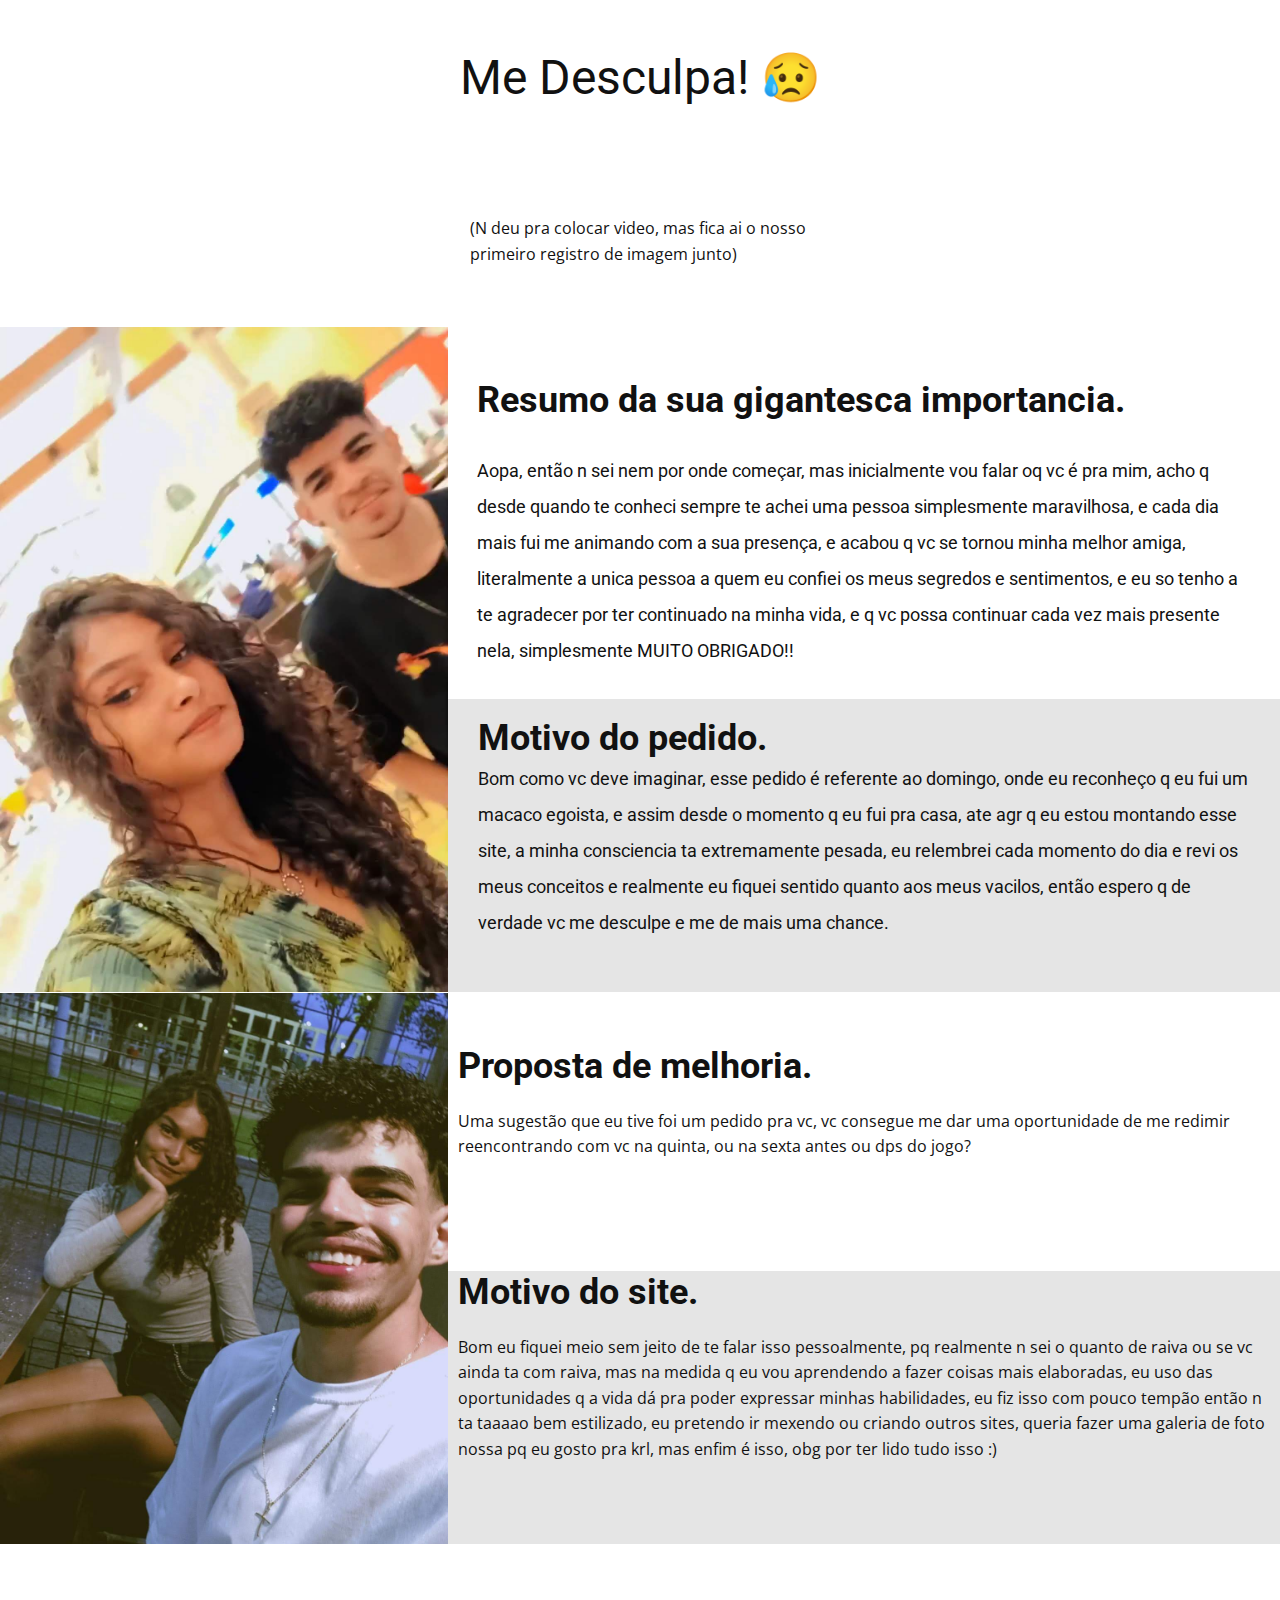
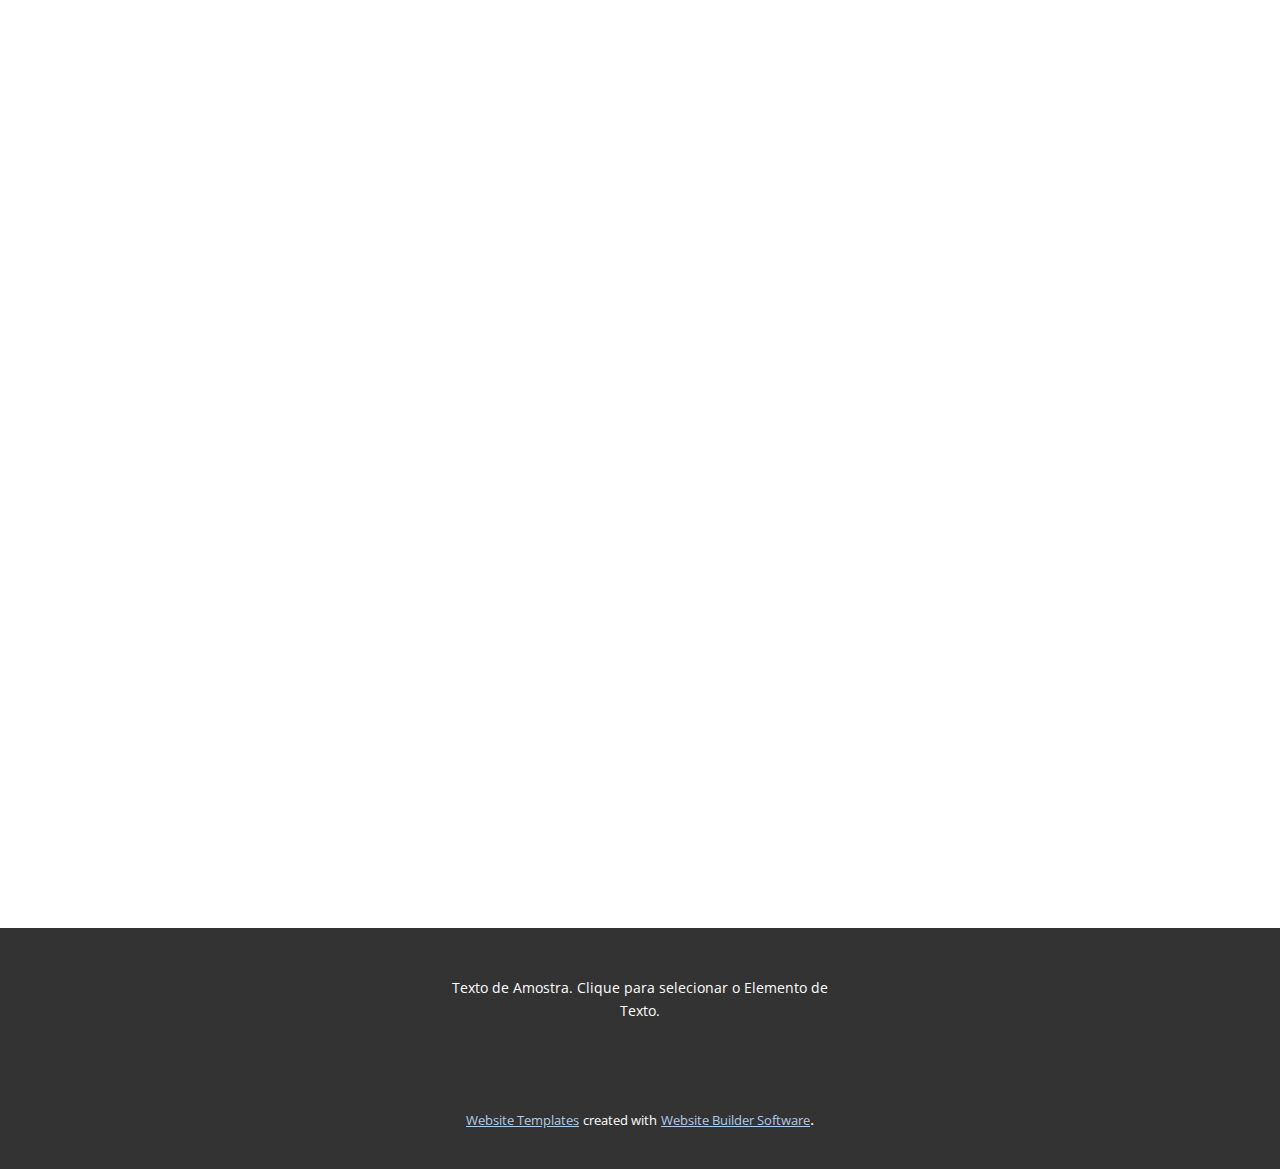
<file: Yas/index.html>
<!DOCTYPE html>
<html style="font-size: 16px;" lang="pt"><head>
    <meta name="viewport" content="width=device-width, initial-scale=1.0">
    <meta charset="utf-8">
    <meta name="keywords" content="Me Desculpa! 😥">
    <meta name="description" content="">
    <title>Página Inicial</title>
    <link rel="stylesheet" href="nicepage.css" media="screen">
<link rel="stylesheet" href="Página-Inicial.css" media="screen">
    <script class="u-script" type="text/javascript" src="jquery.js" defer=""></script>
    <script class="u-script" type="text/javascript" src="nicepage.js" defer=""></script>
    <meta name="generator" content="Nicepage 5.0.7, nicepage.com">
    <link id="u-theme-google-font" rel="stylesheet" href="https://fonts.googleapis.com/css?family=Roboto:100,100i,300,300i,400,400i,500,500i,700,700i,900,900i|Open+Sans:300,300i,400,400i,500,500i,600,600i,700,700i,800,800i">
    
    
    
    <script type="application/ld+json">{
		"@context": "http://schema.org",
		"@type": "Organization",
		"name": ""
}</script>
    <meta name="theme-color" content="#478ac9">
    <meta property="og:title" content="Página Inicial">
    <meta property="og:type" content="website">
  </head>
  <body data-home-page="Página-Inicial.html" data-home-page-title="Página Inicial" class="u-body u-xl-mode" data-lang="pt"><header class="u-clearfix u-header u-header" id="sec-9d88"><div class="u-clearfix u-sheet u-sheet-1">
        <nav class="u-menu u-menu-dropdown u-offcanvas u-menu-1">
          <div class="menu-collapse" style="font-size: 1rem; letter-spacing: 0px;">
            <a class="u-button-style u-custom-left-right-menu-spacing u-custom-padding-bottom u-custom-top-bottom-menu-spacing u-nav-link u-text-active-palette-1-base u-text-hover-palette-2-base" href="#">
              <svg class="u-svg-link" viewBox="0 0 24 24"><use xmlns:xlink="http://www.w3.org/1999/xlink" xlink:href="#menu-hamburger"></use></svg>
              <svg class="u-svg-content" version="1.1" id="menu-hamburger" viewBox="0 0 16 16" x="0px" y="0px" xmlns:xlink="http://www.w3.org/1999/xlink" xmlns="http://www.w3.org/2000/svg"><g><rect y="1" width="16" height="2"></rect><rect y="7" width="16" height="2"></rect><rect y="13" width="16" height="2"></rect>
</g></svg>
            </a>
          </div>
          <div class="u-nav-container"></div>
          <div class="u-nav-container-collapse">
            <div class="u-black u-container-style u-inner-container-layout u-opacity u-opacity-95 u-sidenav">
              <div class="u-inner-container-layout u-sidenav-overflow">
                <div class="u-menu-close"></div>
                <ul class="u-align-center u-nav u-popupmenu-items u-unstyled u-nav-1"><li class="u-nav-item"><a class="u-button-style u-nav-link" href="Página-Inicial.html">Página Inicial</a>
</li><li class="u-nav-item"><a class="u-button-style u-nav-link" href="Sobre.html">Sobre</a>
</li><li class="u-nav-item"><a class="u-button-style u-nav-link" href="Contato.html">Contato</a>
</li></ul>
              </div>
            </div>
            <div class="u-black u-menu-overlay u-opacity u-opacity-70"></div>
          </div>
        </nav>
        <h1 class="u-align-center u-text u-text-1">Me Desculpa! 😥</h1>
        <p class="u-align-center-xs u-text u-text-2">
          <br>
          <br>(N deu pra colocar video, mas fica ai o nosso primeiro registro de imagem junto)
        </p>
      </div></header>
    <section class="u-clearfix u-section-1" id="carousel_6a0b">
      <div class="u-clearfix u-expanded-width u-layout-wrap u-layout-wrap-1">
        <div class="u-layout">
          <div class="u-layout-row">
            <div class="u-size-21">
              <div class="u-layout-row">
                <div class="u-align-left u-container-style u-image u-layout-cell u-size-60 u-image-1" data-image-width="1080" data-image-height="2340">
                  <div class="u-container-layout u-container-layout-1"></div>
                </div>
              </div>
            </div>
            <div class="u-size-39">
              <div class="u-layout-col">
                <div class="u-container-style u-layout-cell u-size-30 u-layout-cell-2">
                  <div class="u-container-layout u-container-layout-2">
                    <h5 class="u-text u-text-default u-text-1">Resumo da sua gigantesca importancia.</h5>
                    <p class="u-custom-font u-heading-font u-text u-text-default u-text-2">Aopa, então n sei nem por onde começar, mas inicialmente vou falar oq vc é pra mim, acho q desde quando te conheci sempre te achei uma pessoa simplesmente maravilhosa, e cada dia mais fui me animando com a sua presença, e acabou q vc se tornou minha melhor amiga, literalmente a unica pessoa a quem eu confiei os meus segredos e sentimentos, e eu so tenho a te agradecer por ter continuado na minha vida, e q vc possa continuar cada vez mais presente nela, simplesmente MUITO OBRIGADO!!</p>
                  </div>
                </div>
                <div class="u-container-style u-grey-10 u-layout-cell u-size-30 u-layout-cell-3">
                  <div class="u-container-layout u-container-layout-3">
                    <h5 class="u-text u-text-default u-text-3">Motivo do pedido.</h5>
                    <p class="u-custom-font u-heading-font u-text u-text-default u-text-4">Bom como vc deve imaginar, esse pedido é referente ao domingo, onde eu reconheço q eu fui um macaco egoista, e assim desde o momento q eu fui pra casa, ate agr q eu estou montando esse site, a minha consciencia ta extremamente pesada, eu relembrei cada momento do dia e revi os meus conceitos e realmente eu fiquei sentido quanto aos meus vacilos, então espero q de verdade vc me desculpe e me de mais uma chance.</p>
                  </div>
                </div>
              </div>
            </div>
          </div>
        </div>
      </div>
    </section>
    <section class="u-clearfix u-valign-middle-xs u-section-2" id="carousel_a68c">
      <div class="u-clearfix u-expanded-width u-layout-wrap u-layout-wrap-1">
        <div class="u-layout">
          <div class="u-layout-row">
            <div class="u-size-21">
              <div class="u-layout-row">
                <div class="u-align-left u-container-style u-image u-layout-cell u-size-60 u-image-1" data-image-width="1080" data-image-height="1920">
                  <div class="u-container-layout u-container-layout-1"></div>
                </div>
              </div>
            </div>
            <div class="u-size-39">
              <div class="u-layout-col">
                <div class="u-container-style u-layout-cell u-size-30 u-layout-cell-2">
                  <div class="u-container-layout u-container-layout-2">
                    <h5 class="u-text u-text-default u-text-1">Proposta de melhoria.</h5>
                    <p class="u-text u-text-default-xs u-text-2">Uma sugestão que eu tive foi um pedido pra vc, vc consegue me dar uma oportunidade de me redimir reencontrando com vc na quinta, ou na sexta antes ou dps do jogo?</p>
                  </div>
                </div>
                <div class="u-container-style u-grey-10 u-layout-cell u-size-30 u-layout-cell-3">
                  <div class="u-container-layout u-container-layout-3">
                    <h5 class="u-text u-text-default u-text-3">Motivo do site.</h5>
                    <p class="u-text u-text-default-xs u-text-4">Bom eu fiquei meio sem jeito de te falar isso pessoalmente, pq realmente n sei o quanto de raiva ou se vc ainda ta com raiva, mas na medida q eu vou aprendendo a fazer coisas mais elaboradas, eu uso das oportunidades q a vida dá pra poder expressar minhas habilidades, eu fiz isso com pouco tempão então n ta taaaao bem estilizado, eu pretendo ir mexendo ou criando outros sites, queria fazer uma galeria de foto nossa pq eu gosto pra krl, mas enfim é isso, obg por ter lido tudo isso :)</p>
                  </div>
                </div>
              </div>
            </div>
          </div>
        </div>
      </div>
    </section>
    
    
    <footer class="u-align-center u-clearfix u-footer u-grey-80 u-footer" id="sec-1e4a"><div class="u-clearfix u-sheet u-sheet-1">
        <p class="u-small-text u-text u-text-variant u-text-1">Texto de Amostra. Clique para selecionar o Elemento de Texto.</p>
      </div></footer>
    <section class="u-backlink u-clearfix u-grey-80">
      <a class="u-link" href="https://nicepage.com/website-templates" target="_blank">
        <span>Website Templates</span>
      </a>
      <p class="u-text">
        <span>created with</span>
      </p>
      <a class="u-link" href="" target="_blank">
        <span>Website Builder Software</span>
      </a>. 
    </section>
  
</body></html>
</file>
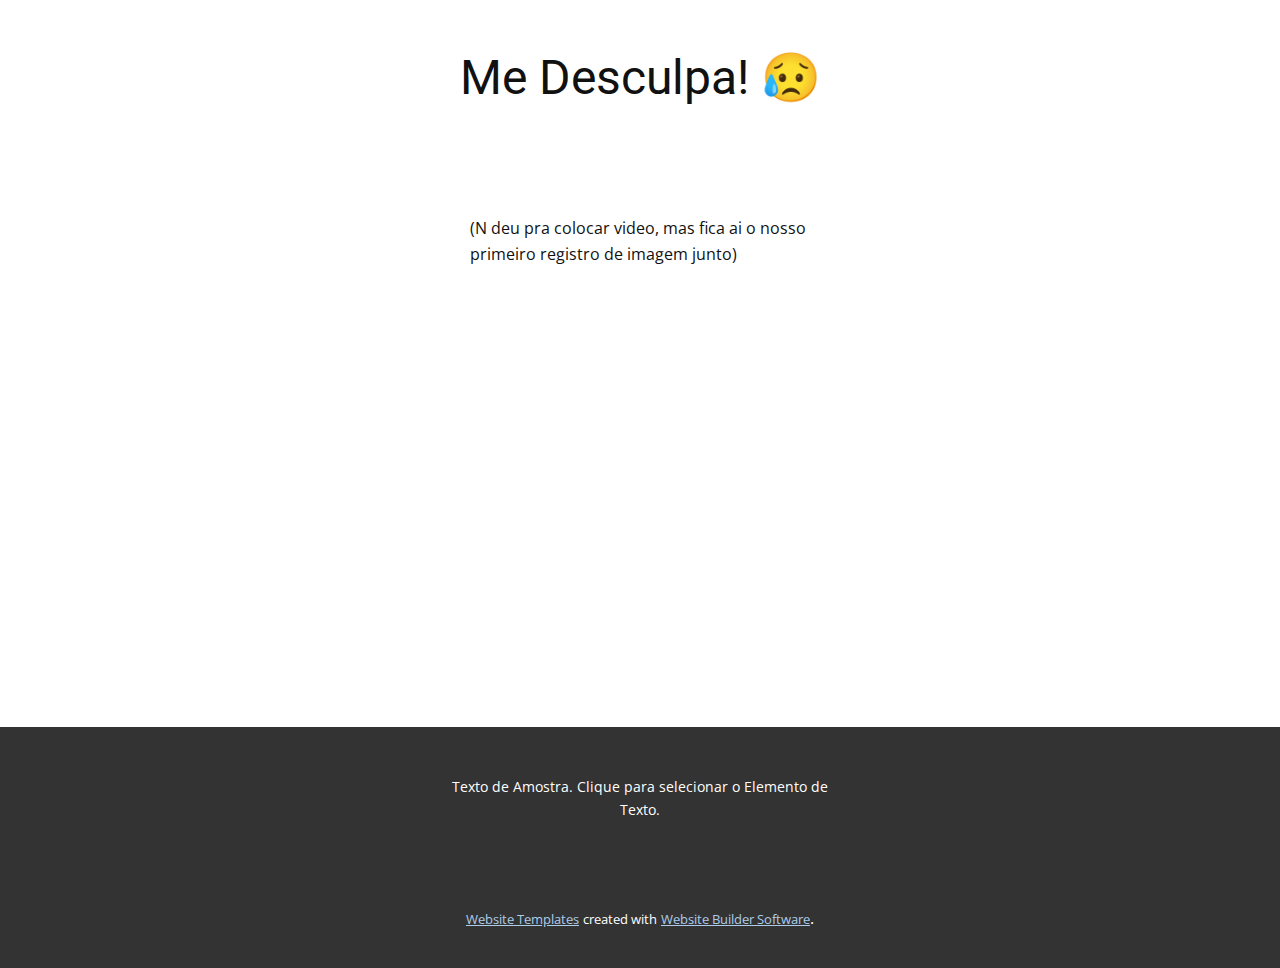
<file: Yas/Contato.html>
<!DOCTYPE html>
<html style="font-size: 16px;" lang="pt"><head>
    <meta name="viewport" content="width=device-width, initial-scale=1.0">
    <meta charset="utf-8">
    <meta name="keywords" content="Me Desculpa! 😥">
    <meta name="description" content="">
    <title>Contato</title>
    <link rel="stylesheet" href="nicepage.css" media="screen">
<link rel="stylesheet" href="Contato.css" media="screen">
    <script class="u-script" type="text/javascript" src="jquery.js" defer=""></script>
    <script class="u-script" type="text/javascript" src="nicepage.js" defer=""></script>
    <meta name="generator" content="Nicepage 5.0.7, nicepage.com">
    <link id="u-theme-google-font" rel="stylesheet" href="https://fonts.googleapis.com/css?family=Roboto:100,100i,300,300i,400,400i,500,500i,700,700i,900,900i|Open+Sans:300,300i,400,400i,500,500i,600,600i,700,700i,800,800i">
    
    
    <script type="application/ld+json">{
		"@context": "http://schema.org",
		"@type": "Organization",
		"name": ""
}</script>
    <meta name="theme-color" content="#478ac9">
    <meta property="og:title" content="Contato">
    <meta property="og:type" content="website">
  </head>
  <body class="u-body u-xl-mode" data-lang="pt"><header class="u-clearfix u-header u-header" id="sec-9d88"><div class="u-clearfix u-sheet u-sheet-1">
        <nav class="u-menu u-menu-dropdown u-offcanvas u-menu-1">
          <div class="menu-collapse" style="font-size: 1rem; letter-spacing: 0px;">
            <a class="u-button-style u-custom-left-right-menu-spacing u-custom-padding-bottom u-custom-top-bottom-menu-spacing u-nav-link u-text-active-palette-1-base u-text-hover-palette-2-base" href="#">
              <svg class="u-svg-link" viewBox="0 0 24 24"><use xmlns:xlink="http://www.w3.org/1999/xlink" xlink:href="#menu-hamburger"></use></svg>
              <svg class="u-svg-content" version="1.1" id="menu-hamburger" viewBox="0 0 16 16" x="0px" y="0px" xmlns:xlink="http://www.w3.org/1999/xlink" xmlns="http://www.w3.org/2000/svg"><g><rect y="1" width="16" height="2"></rect><rect y="7" width="16" height="2"></rect><rect y="13" width="16" height="2"></rect>
</g></svg>
            </a>
          </div>
          <div class="u-nav-container"></div>
          <div class="u-nav-container-collapse">
            <div class="u-black u-container-style u-inner-container-layout u-opacity u-opacity-95 u-sidenav">
              <div class="u-inner-container-layout u-sidenav-overflow">
                <div class="u-menu-close"></div>
                <ul class="u-align-center u-nav u-popupmenu-items u-unstyled u-nav-1"><li class="u-nav-item"><a class="u-button-style u-nav-link" href="Página-Inicial.html">Página Inicial</a>
</li><li class="u-nav-item"><a class="u-button-style u-nav-link" href="Sobre.html">Sobre</a>
</li><li class="u-nav-item"><a class="u-button-style u-nav-link" href="Contato.html">Contato</a>
</li></ul>
              </div>
            </div>
            <div class="u-black u-menu-overlay u-opacity u-opacity-70"></div>
          </div>
        </nav>
        <h1 class="u-align-center u-text u-text-1">Me Desculpa! 😥</h1>
        <p class="u-align-center-xs u-text u-text-2">
          <br>
          <br>(N deu pra colocar video, mas fica ai o nosso primeiro registro de imagem junto)
        </p>
      </div></header>
    <section class="u-clearfix u-section-1" id="sec-c575">
      <div class="u-clearfix u-sheet u-sheet-1"></div>
    </section>
    
    
    <footer class="u-align-center u-clearfix u-footer u-grey-80 u-footer" id="sec-1e4a"><div class="u-clearfix u-sheet u-sheet-1">
        <p class="u-small-text u-text u-text-variant u-text-1">Texto de Amostra. Clique para selecionar o Elemento de Texto.</p>
      </div></footer>
    <section class="u-backlink u-clearfix u-grey-80">
      <a class="u-link" href="https://nicepage.com/website-templates" target="_blank">
        <span>Website Templates</span>
      </a>
      <p class="u-text">
        <span>created with</span>
      </p>
      <a class="u-link" href="" target="_blank">
        <span>Website Builder Software</span>
      </a>. 
    </section>
  
</body></html>
</file>
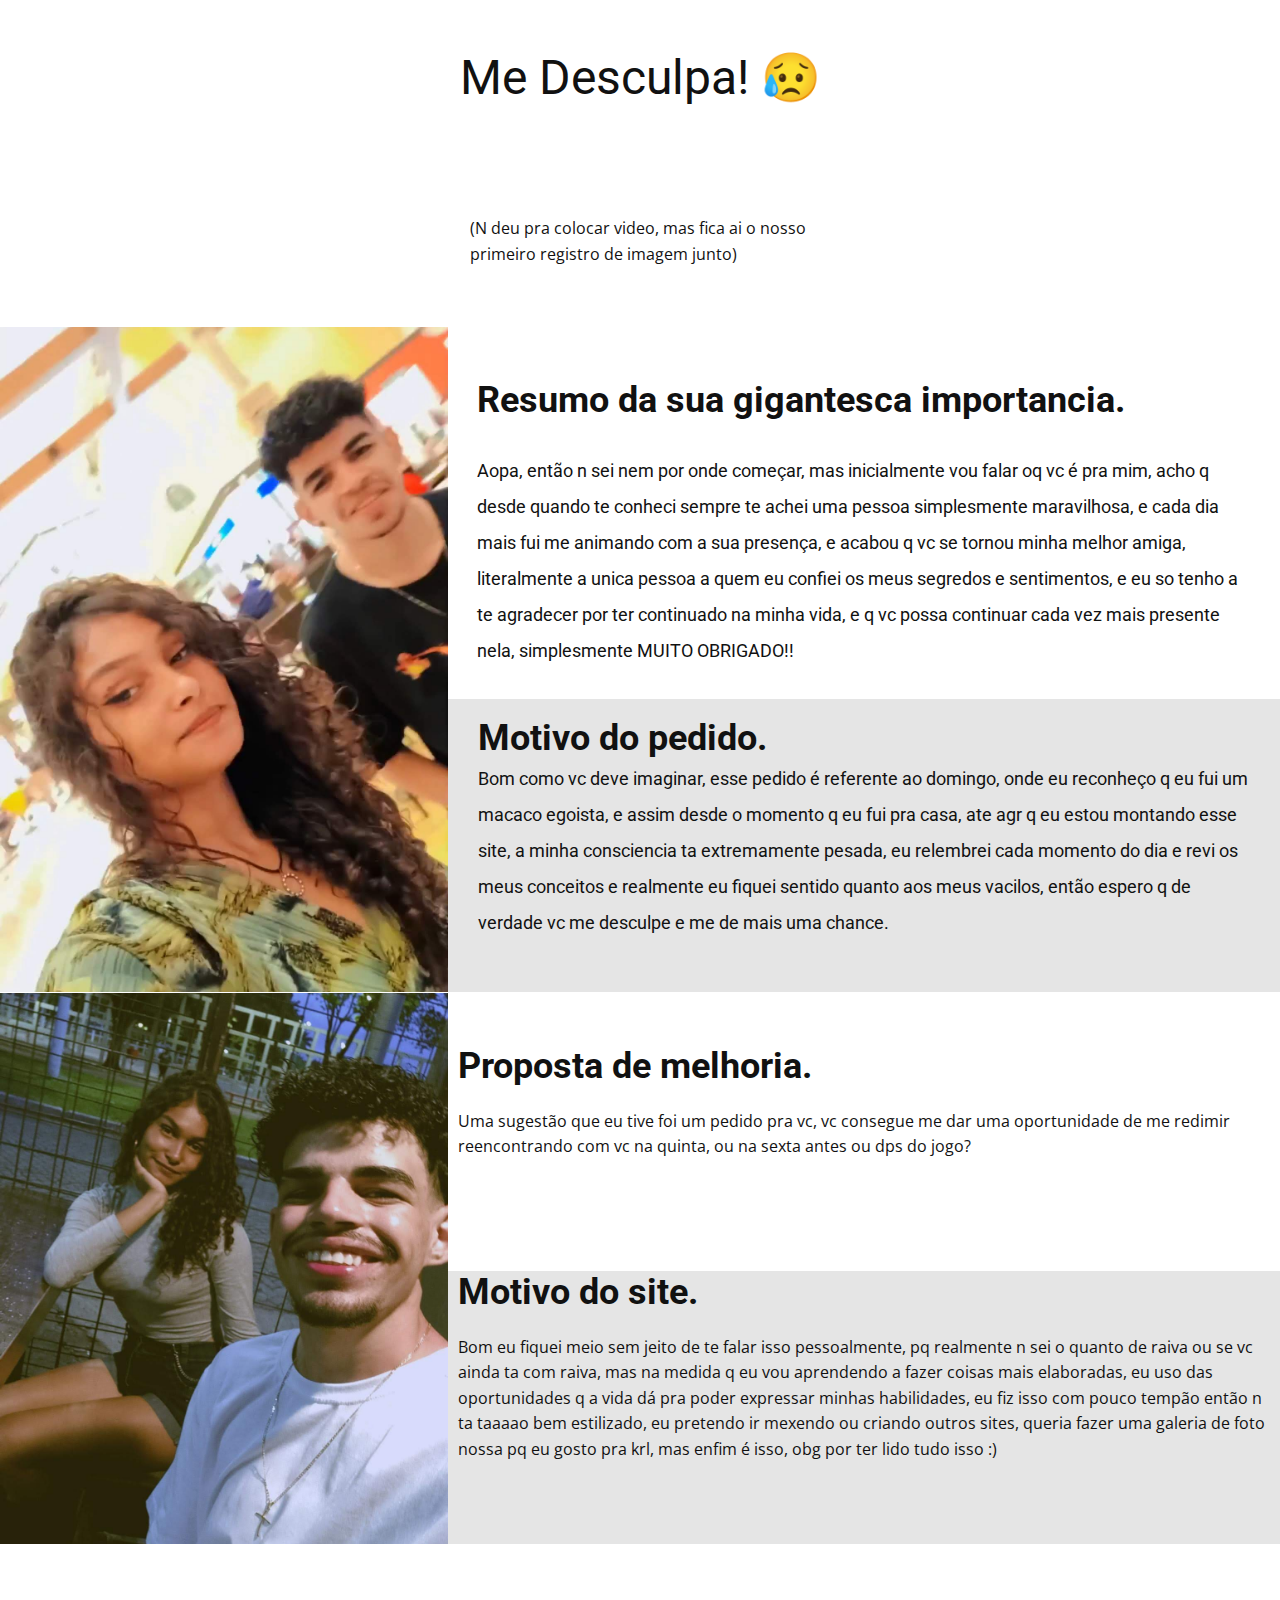
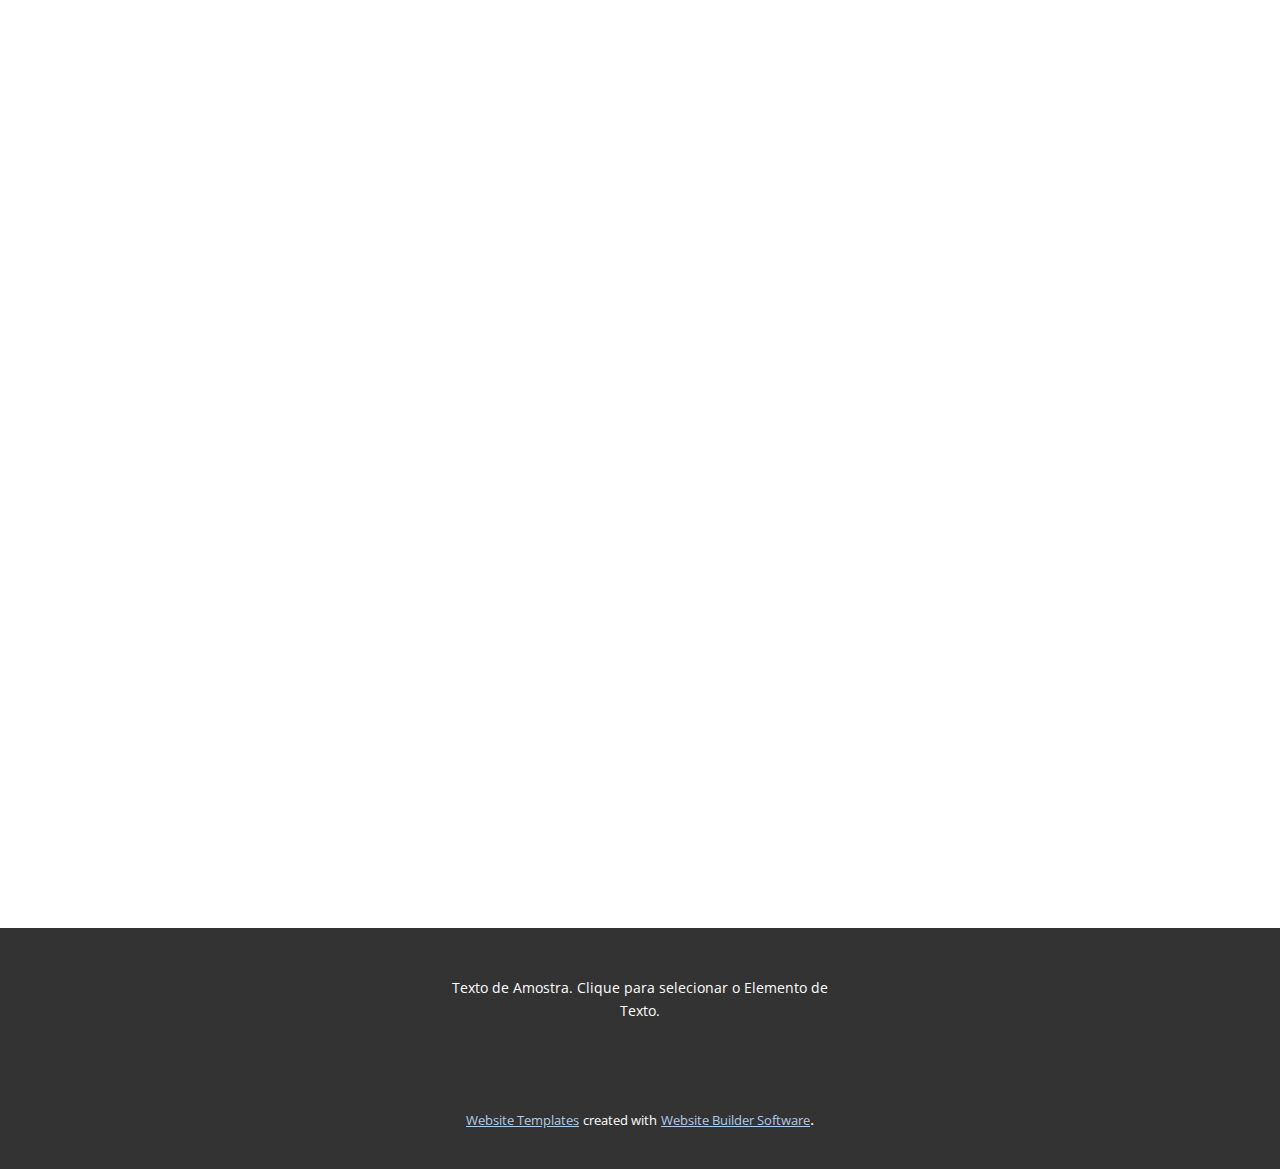
<file: Yas/Página-Inicial.html>
<!DOCTYPE html>
<html style="font-size: 16px;" lang="pt"><head>
    <meta name="viewport" content="width=device-width, initial-scale=1.0">
    <meta charset="utf-8">
    <meta name="keywords" content="Me Desculpa! 😥">
    <meta name="description" content="">
    <title>Página Inicial</title>
    <link rel="stylesheet" href="nicepage.css" media="screen">
<link rel="stylesheet" href="Página-Inicial.css" media="screen">
    <script class="u-script" type="text/javascript" src="jquery.js" defer=""></script>
    <script class="u-script" type="text/javascript" src="nicepage.js" defer=""></script>
    <meta name="generator" content="Nicepage 5.0.7, nicepage.com">
    <link id="u-theme-google-font" rel="stylesheet" href="https://fonts.googleapis.com/css?family=Roboto:100,100i,300,300i,400,400i,500,500i,700,700i,900,900i|Open+Sans:300,300i,400,400i,500,500i,600,600i,700,700i,800,800i">
    
    
    
    <script type="application/ld+json">{
		"@context": "http://schema.org",
		"@type": "Organization",
		"name": ""
}</script>
    <meta name="theme-color" content="#478ac9">
    <meta property="og:title" content="Página Inicial">
    <meta property="og:type" content="website">
  </head>
  <body class="u-body u-xl-mode" data-lang="pt"><header class="u-clearfix u-header u-header" id="sec-9d88"><div class="u-clearfix u-sheet u-sheet-1">
        <nav class="u-menu u-menu-dropdown u-offcanvas u-menu-1">
          <div class="menu-collapse" style="font-size: 1rem; letter-spacing: 0px;">
            <a class="u-button-style u-custom-left-right-menu-spacing u-custom-padding-bottom u-custom-top-bottom-menu-spacing u-nav-link u-text-active-palette-1-base u-text-hover-palette-2-base" href="#">
              <svg class="u-svg-link" viewBox="0 0 24 24"><use xmlns:xlink="http://www.w3.org/1999/xlink" xlink:href="#menu-hamburger"></use></svg>
              <svg class="u-svg-content" version="1.1" id="menu-hamburger" viewBox="0 0 16 16" x="0px" y="0px" xmlns:xlink="http://www.w3.org/1999/xlink" xmlns="http://www.w3.org/2000/svg"><g><rect y="1" width="16" height="2"></rect><rect y="7" width="16" height="2"></rect><rect y="13" width="16" height="2"></rect>
</g></svg>
            </a>
          </div>
          <div class="u-nav-container"></div>
          <div class="u-nav-container-collapse">
            <div class="u-black u-container-style u-inner-container-layout u-opacity u-opacity-95 u-sidenav">
              <div class="u-inner-container-layout u-sidenav-overflow">
                <div class="u-menu-close"></div>
                <ul class="u-align-center u-nav u-popupmenu-items u-unstyled u-nav-1"><li class="u-nav-item"><a class="u-button-style u-nav-link" href="Página-Inicial.html">Página Inicial</a>
</li><li class="u-nav-item"><a class="u-button-style u-nav-link" href="Sobre.html">Sobre</a>
</li><li class="u-nav-item"><a class="u-button-style u-nav-link" href="Contato.html">Contato</a>
</li></ul>
              </div>
            </div>
            <div class="u-black u-menu-overlay u-opacity u-opacity-70"></div>
          </div>
        </nav>
        <h1 class="u-align-center u-text u-text-1">Me Desculpa! 😥</h1>
        <p class="u-align-center-xs u-text u-text-2">
          <br>
          <br>(N deu pra colocar video, mas fica ai o nosso primeiro registro de imagem junto)
        </p>
      </div></header>
    <section class="u-clearfix u-section-1" id="carousel_6a0b">
      <div class="u-clearfix u-expanded-width u-layout-wrap u-layout-wrap-1">
        <div class="u-layout">
          <div class="u-layout-row">
            <div class="u-size-21">
              <div class="u-layout-row">
                <div class="u-align-left u-container-style u-image u-layout-cell u-size-60 u-image-1" data-image-width="1080" data-image-height="2340">
                  <div class="u-container-layout u-container-layout-1"></div>
                </div>
              </div>
            </div>
            <div class="u-size-39">
              <div class="u-layout-col">
                <div class="u-container-style u-layout-cell u-size-30 u-layout-cell-2">
                  <div class="u-container-layout u-container-layout-2">
                    <h5 class="u-text u-text-default u-text-1">Resumo da sua gigantesca importancia.</h5>
                    <p class="u-custom-font u-heading-font u-text u-text-default u-text-2">Aopa, então n sei nem por onde começar, mas inicialmente vou falar oq vc é pra mim, acho q desde quando te conheci sempre te achei uma pessoa simplesmente maravilhosa, e cada dia mais fui me animando com a sua presença, e acabou q vc se tornou minha melhor amiga, literalmente a unica pessoa a quem eu confiei os meus segredos e sentimentos, e eu so tenho a te agradecer por ter continuado na minha vida, e q vc possa continuar cada vez mais presente nela, simplesmente MUITO OBRIGADO!!</p>
                  </div>
                </div>
                <div class="u-container-style u-grey-10 u-layout-cell u-size-30 u-layout-cell-3">
                  <div class="u-container-layout u-container-layout-3">
                    <h5 class="u-text u-text-default u-text-3">Motivo do pedido.</h5>
                    <p class="u-custom-font u-heading-font u-text u-text-default u-text-4">Bom como vc deve imaginar, esse pedido é referente ao domingo, onde eu reconheço q eu fui um macaco egoista, e assim desde o momento q eu fui pra casa, ate agr q eu estou montando esse site, a minha consciencia ta extremamente pesada, eu relembrei cada momento do dia e revi os meus conceitos e realmente eu fiquei sentido quanto aos meus vacilos, então espero q de verdade vc me desculpe e me de mais uma chance.</p>
                  </div>
                </div>
              </div>
            </div>
          </div>
        </div>
      </div>
    </section>
    <section class="u-clearfix u-valign-middle-xs u-section-2" id="carousel_a68c">
      <div class="u-clearfix u-expanded-width u-layout-wrap u-layout-wrap-1">
        <div class="u-layout">
          <div class="u-layout-row">
            <div class="u-size-21">
              <div class="u-layout-row">
                <div class="u-align-left u-container-style u-image u-layout-cell u-size-60 u-image-1" data-image-width="1080" data-image-height="1920">
                  <div class="u-container-layout u-container-layout-1"></div>
                </div>
              </div>
            </div>
            <div class="u-size-39">
              <div class="u-layout-col">
                <div class="u-container-style u-layout-cell u-size-30 u-layout-cell-2">
                  <div class="u-container-layout u-container-layout-2">
                    <h5 class="u-text u-text-default u-text-1">Proposta de melhoria.</h5>
                    <p class="u-text u-text-default-xs u-text-2">Uma sugestão que eu tive foi um pedido pra vc, vc consegue me dar uma oportunidade de me redimir reencontrando com vc na quinta, ou na sexta antes ou dps do jogo?</p>
                  </div>
                </div>
                <div class="u-container-style u-grey-10 u-layout-cell u-size-30 u-layout-cell-3">
                  <div class="u-container-layout u-container-layout-3">
                    <h5 class="u-text u-text-default u-text-3">Motivo do site.</h5>
                    <p class="u-text u-text-default-xs u-text-4">Bom eu fiquei meio sem jeito de te falar isso pessoalmente, pq realmente n sei o quanto de raiva ou se vc ainda ta com raiva, mas na medida q eu vou aprendendo a fazer coisas mais elaboradas, eu uso das oportunidades q a vida dá pra poder expressar minhas habilidades, eu fiz isso com pouco tempão então n ta taaaao bem estilizado, eu pretendo ir mexendo ou criando outros sites, queria fazer uma galeria de foto nossa pq eu gosto pra krl, mas enfim é isso, obg por ter lido tudo isso :)</p>
                  </div>
                </div>
              </div>
            </div>
          </div>
        </div>
      </div>
    </section>
    
    
    <footer class="u-align-center u-clearfix u-footer u-grey-80 u-footer" id="sec-1e4a"><div class="u-clearfix u-sheet u-sheet-1">
        <p class="u-small-text u-text u-text-variant u-text-1">Texto de Amostra. Clique para selecionar o Elemento de Texto.</p>
      </div></footer>
    <section class="u-backlink u-clearfix u-grey-80">
      <a class="u-link" href="https://nicepage.com/website-templates" target="_blank">
        <span>Website Templates</span>
      </a>
      <p class="u-text">
        <span>created with</span>
      </p>
      <a class="u-link" href="" target="_blank">
        <span>Website Builder Software</span>
      </a>. 
    </section>
  
</body></html>
</file>
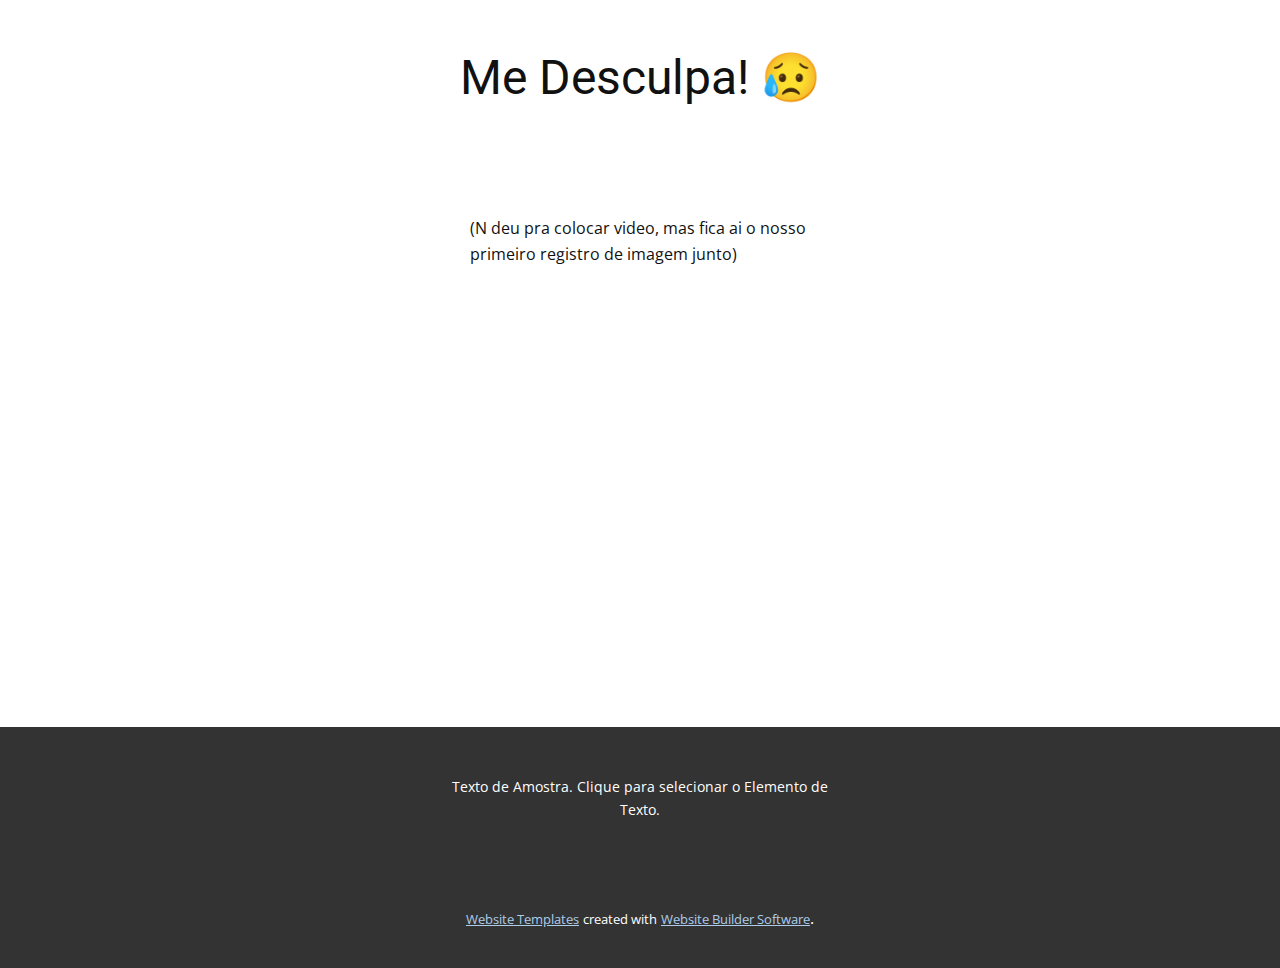
<file: Yas/Sobre.html>
<!DOCTYPE html>
<html style="font-size: 16px;" lang="pt"><head>
    <meta name="viewport" content="width=device-width, initial-scale=1.0">
    <meta charset="utf-8">
    <meta name="keywords" content="Me Desculpa! 😥">
    <meta name="description" content="">
    <title>Sobre</title>
    <link rel="stylesheet" href="nicepage.css" media="screen">
<link rel="stylesheet" href="Sobre.css" media="screen">
    <script class="u-script" type="text/javascript" src="jquery.js" defer=""></script>
    <script class="u-script" type="text/javascript" src="nicepage.js" defer=""></script>
    <meta name="generator" content="Nicepage 5.0.7, nicepage.com">
    <link id="u-theme-google-font" rel="stylesheet" href="https://fonts.googleapis.com/css?family=Roboto:100,100i,300,300i,400,400i,500,500i,700,700i,900,900i|Open+Sans:300,300i,400,400i,500,500i,600,600i,700,700i,800,800i">
    
    
    <script type="application/ld+json">{
		"@context": "http://schema.org",
		"@type": "Organization",
		"name": ""
}</script>
    <meta name="theme-color" content="#478ac9">
    <meta property="og:title" content="Sobre">
    <meta property="og:type" content="website">
  </head>
  <body class="u-body u-xl-mode" data-lang="pt"><header class="u-clearfix u-header u-header" id="sec-9d88"><div class="u-clearfix u-sheet u-sheet-1">
        <nav class="u-menu u-menu-dropdown u-offcanvas u-menu-1">
          <div class="menu-collapse" style="font-size: 1rem; letter-spacing: 0px;">
            <a class="u-button-style u-custom-left-right-menu-spacing u-custom-padding-bottom u-custom-top-bottom-menu-spacing u-nav-link u-text-active-palette-1-base u-text-hover-palette-2-base" href="#">
              <svg class="u-svg-link" viewBox="0 0 24 24"><use xmlns:xlink="http://www.w3.org/1999/xlink" xlink:href="#menu-hamburger"></use></svg>
              <svg class="u-svg-content" version="1.1" id="menu-hamburger" viewBox="0 0 16 16" x="0px" y="0px" xmlns:xlink="http://www.w3.org/1999/xlink" xmlns="http://www.w3.org/2000/svg"><g><rect y="1" width="16" height="2"></rect><rect y="7" width="16" height="2"></rect><rect y="13" width="16" height="2"></rect>
</g></svg>
            </a>
          </div>
          <div class="u-nav-container"></div>
          <div class="u-nav-container-collapse">
            <div class="u-black u-container-style u-inner-container-layout u-opacity u-opacity-95 u-sidenav">
              <div class="u-inner-container-layout u-sidenav-overflow">
                <div class="u-menu-close"></div>
                <ul class="u-align-center u-nav u-popupmenu-items u-unstyled u-nav-1"><li class="u-nav-item"><a class="u-button-style u-nav-link" href="Página-Inicial.html">Página Inicial</a>
</li><li class="u-nav-item"><a class="u-button-style u-nav-link" href="Sobre.html">Sobre</a>
</li><li class="u-nav-item"><a class="u-button-style u-nav-link" href="Contato.html">Contato</a>
</li></ul>
              </div>
            </div>
            <div class="u-black u-menu-overlay u-opacity u-opacity-70"></div>
          </div>
        </nav>
        <h1 class="u-align-center u-text u-text-1">Me Desculpa! 😥</h1>
        <p class="u-align-center-xs u-text u-text-2">
          <br>
          <br>(N deu pra colocar video, mas fica ai o nosso primeiro registro de imagem junto)
        </p>
      </div></header>
    <section class="u-clearfix u-section-1" id="sec-b349">
      <div class="u-clearfix u-sheet u-sheet-1"></div>
    </section>
    
    
    <footer class="u-align-center u-clearfix u-footer u-grey-80 u-footer" id="sec-1e4a"><div class="u-clearfix u-sheet u-sheet-1">
        <p class="u-small-text u-text u-text-variant u-text-1">Texto de Amostra. Clique para selecionar o Elemento de Texto.</p>
      </div></footer>
    <section class="u-backlink u-clearfix u-grey-80">
      <a class="u-link" href="https://nicepage.com/website-templates" target="_blank">
        <span>Website Templates</span>
      </a>
      <p class="u-text">
        <span>created with</span>
      </p>
      <a class="u-link" href="" target="_blank">
        <span>Website Builder Software</span>
      </a>. 
    </section>
  
</body></html>
</file>
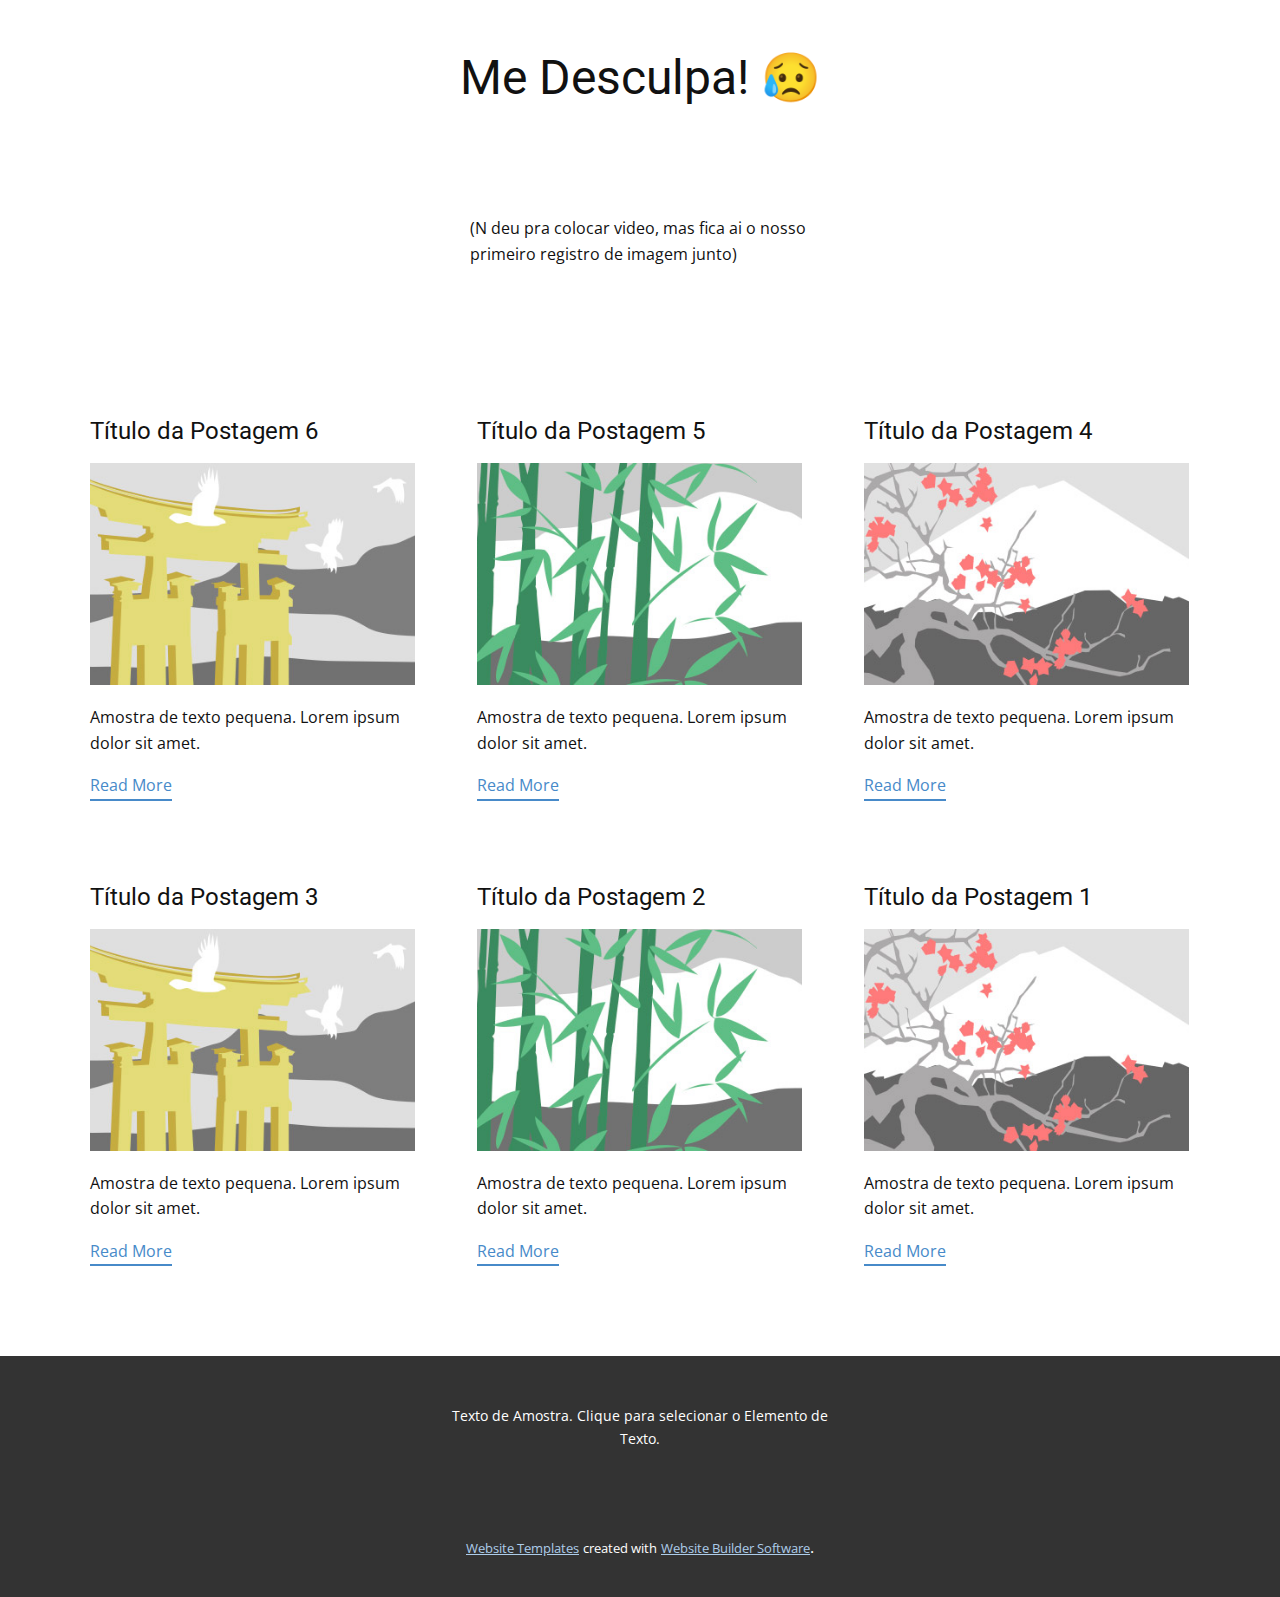
<file: Yas/blog/blog.html>
<!DOCTYPE html>
<html style="font-size: 16px;" lang="pt"><head>
    <meta name="viewport" content="width=device-width, initial-scale=1.0">
    <meta charset="utf-8">
    <meta name="keywords" content="Me Desculpa! 😥">
    <meta name="description" content="">
    <title>Blog Template</title>
    <link rel="stylesheet" href="../nicepage.css" media="screen">
<link rel="stylesheet" href="../Blog-Template.css" media="screen">
    <script class="u-script" type="text/javascript" src="../jquery.js" defer=""></script>
    <script class="u-script" type="text/javascript" src="../nicepage.js" defer=""></script>
    <meta name="generator" content="Nicepage 5.0.7, nicepage.com">
    <link id="u-theme-google-font" rel="stylesheet" href="https://fonts.googleapis.com/css?family=Roboto:100,100i,300,300i,400,400i,500,500i,700,700i,900,900i|Open+Sans:300,300i,400,400i,500,500i,600,600i,700,700i,800,800i">
    
    
    <script type="application/ld+json">{
		"@context": "http://schema.org",
		"@type": "Organization",
		"name": ""
}</script>
    <meta name="theme-color" content="#478ac9">
  </head>
  <body class="u-body u-xl-mode" data-lang="pt"><header class="u-clearfix u-header u-header" id="sec-9d88"><div class="u-clearfix u-sheet u-sheet-1">
        <nav class="u-menu u-menu-dropdown u-offcanvas u-menu-1">
          <div class="menu-collapse" style="font-size: 1rem; letter-spacing: 0px;">
            <a class="u-button-style u-custom-left-right-menu-spacing u-custom-padding-bottom u-custom-top-bottom-menu-spacing u-nav-link u-text-active-palette-1-base u-text-hover-palette-2-base" href="#">
              <svg class="u-svg-link" viewBox="0 0 24 24"><use xmlns:xlink="http://www.w3.org/1999/xlink" xlink:href="#menu-hamburger"></use></svg>
              <svg class="u-svg-content" version="1.1" id="menu-hamburger" viewBox="0 0 16 16" x="0px" y="0px" xmlns:xlink="http://www.w3.org/1999/xlink" xmlns="http://www.w3.org/2000/svg"><g><rect y="1" width="16" height="2"></rect><rect y="7" width="16" height="2"></rect><rect y="13" width="16" height="2"></rect>
</g></svg>
            </a>
          </div>
          <div class="u-nav-container"></div>
          <div class="u-nav-container-collapse">
            <div class="u-black u-container-style u-inner-container-layout u-opacity u-opacity-95 u-sidenav">
              <div class="u-inner-container-layout u-sidenav-overflow">
                <div class="u-menu-close"></div>
                <ul class="u-align-center u-nav u-popupmenu-items u-unstyled u-nav-1"><li class="u-nav-item"><a class="u-button-style u-nav-link" href="../Página-Inicial.html">Página Inicial</a>
</li><li class="u-nav-item"><a class="u-button-style u-nav-link" href="../Sobre.html">Sobre</a>
</li><li class="u-nav-item"><a class="u-button-style u-nav-link" href="../Contato.html">Contato</a>
</li></ul>
              </div>
            </div>
            <div class="u-black u-menu-overlay u-opacity u-opacity-70"></div>
          </div>
        </nav>
        <h1 class="u-align-center u-text u-text-1">Me Desculpa! 😥</h1>
        <p class="u-align-center-xs u-text u-text-2">
          <br>
          <br>(N deu pra colocar video, mas fica ai o nosso primeiro registro de imagem junto)
        </p>
      </div></header>
    <section class="u-clearfix u-section-1" id="sec-6578">
      <div class="u-clearfix u-sheet u-valign-middle u-sheet-1"><!--blog--><!--blog_options_json--><!--{"type":"Recent","source":"","tags":"","count":""}--><!--/blog_options_json-->
        <div class="u-blog u-expanded-width u-repeater u-repeater-1"><!--blog_post-->
          <div class="u-blog-post u-container-style u-repeater-item u-white u-repeater-item-1">
            <div class="u-container-layout u-similar-container u-valign-top u-container-layout-1"><!--blog_post_header-->
              <h4 class="u-blog-control u-text u-text-1">
                <a class="u-post-header-link" href="../blog/post-5.html">Título da Postagem 6</a>
              </h4><!--/blog_post_header--><!--blog_post_image-->
              <a class="u-post-header-link" href="../blog/post-5.html"><img alt="" class="u-blog-control u-expanded-width u-image u-image-default u-image-1" src="../images/8ad73f3c.jpeg"></a><!--/blog_post_image--><!--blog_post_content-->
              <div class="u-blog-control u-post-content u-text u-text-2 fr-view">Amostra de texto pequena. Lorem ipsum dolor sit amet.</div><!--/blog_post_content--><!--blog_post_readmore-->
              <a href="../blog/post-5.html" class="u-blog-control u-border-2 u-border-palette-1-base u-btn u-btn-rectangle u-button-style u-none u-btn-1"><!--blog_post_readmore_content--><!--options_json--><!--{"content":"Read More","defaultValue":"Ler Mais"}--><!--/options_json-->Read More<!--/blog_post_readmore_content--></a><!--/blog_post_readmore-->
            </div>
          </div><div class="u-blog-post u-container-style u-repeater-item u-video-cover u-white">
            <div class="u-container-layout u-similar-container u-valign-top u-container-layout-2"><!--blog_post_header-->
              <h4 class="u-blog-control u-text u-text-3">
                <a class="u-post-header-link" href="../blog/post-4.html">Título da Postagem 5</a>
              </h4><!--/blog_post_header--><!--blog_post_image-->
              <a class="u-post-header-link" href="../blog/post-4.html"><img alt="" class="u-blog-control u-expanded-width u-image u-image-default u-image-2" src="../images/68f64b9d.jpeg"></a><!--/blog_post_image--><!--blog_post_content-->
              <div class="u-blog-control u-post-content u-text u-text-4 fr-view">Amostra de texto pequena. Lorem ipsum dolor sit amet.</div><!--/blog_post_content--><!--blog_post_readmore-->
              <a href="../blog/post-4.html" class="u-blog-control u-border-2 u-border-palette-1-base u-btn u-btn-rectangle u-button-style u-none u-btn-2"><!--blog_post_readmore_content--><!--options_json--><!--{"content":"Read More","defaultValue":"Ler Mais"}--><!--/options_json-->Read More<!--/blog_post_readmore_content--></a><!--/blog_post_readmore-->
            </div>
          </div><div class="u-blog-post u-container-style u-repeater-item u-video-cover u-white">
            <div class="u-container-layout u-similar-container u-valign-top u-container-layout-3"><!--blog_post_header-->
              <h4 class="u-blog-control u-text u-text-5">
                <a class="u-post-header-link" href="../blog/post-3.html">Título da Postagem 4</a>
              </h4><!--/blog_post_header--><!--blog_post_image-->
              <a class="u-post-header-link" href="../blog/post-3.html"><img alt="" class="u-blog-control u-expanded-width u-image u-image-default u-image-3" src="../images/0fd3416c.jpeg"></a><!--/blog_post_image--><!--blog_post_content-->
              <div class="u-blog-control u-post-content u-text u-text-6 fr-view">Amostra de texto pequena. Lorem ipsum dolor sit amet.</div><!--/blog_post_content--><!--blog_post_readmore-->
              <a href="../blog/post-3.html" class="u-blog-control u-border-2 u-border-palette-1-base u-btn u-btn-rectangle u-button-style u-none u-btn-3"><!--blog_post_readmore_content--><!--options_json--><!--{"content":"Read More","defaultValue":"Ler Mais"}--><!--/options_json-->Read More<!--/blog_post_readmore_content--></a><!--/blog_post_readmore-->
            </div>
          </div><div class="u-blog-post u-container-style u-repeater-item u-white u-repeater-item-1">
            <div class="u-container-layout u-similar-container u-valign-top u-container-layout-1"><!--blog_post_header-->
              <h4 class="u-blog-control u-text u-text-1">
                <a class="u-post-header-link" href="../blog/post-2.html">Título da Postagem 3</a>
              </h4><!--/blog_post_header--><!--blog_post_image-->
              <a class="u-post-header-link" href="../blog/post-2.html"><img alt="" class="u-blog-control u-expanded-width u-image u-image-default u-image-1" src="../images/8ad73f3c.jpeg"></a><!--/blog_post_image--><!--blog_post_content-->
              <div class="u-blog-control u-post-content u-text u-text-2 fr-view">Amostra de texto pequena. Lorem ipsum dolor sit amet.</div><!--/blog_post_content--><!--blog_post_readmore-->
              <a href="../blog/post-2.html" class="u-blog-control u-border-2 u-border-palette-1-base u-btn u-btn-rectangle u-button-style u-none u-btn-1"><!--blog_post_readmore_content--><!--options_json--><!--{"content":"Read More","defaultValue":"Ler Mais"}--><!--/options_json-->Read More<!--/blog_post_readmore_content--></a><!--/blog_post_readmore-->
            </div>
          </div><div class="u-blog-post u-container-style u-repeater-item u-video-cover u-white">
            <div class="u-container-layout u-similar-container u-valign-top u-container-layout-2"><!--blog_post_header-->
              <h4 class="u-blog-control u-text u-text-3">
                <a class="u-post-header-link" href="../blog/post-1.html">Título da Postagem 2</a>
              </h4><!--/blog_post_header--><!--blog_post_image-->
              <a class="u-post-header-link" href="../blog/post-1.html"><img alt="" class="u-blog-control u-expanded-width u-image u-image-default u-image-2" src="../images/68f64b9d.jpeg"></a><!--/blog_post_image--><!--blog_post_content-->
              <div class="u-blog-control u-post-content u-text u-text-4 fr-view">Amostra de texto pequena. Lorem ipsum dolor sit amet.</div><!--/blog_post_content--><!--blog_post_readmore-->
              <a href="../blog/post-1.html" class="u-blog-control u-border-2 u-border-palette-1-base u-btn u-btn-rectangle u-button-style u-none u-btn-2"><!--blog_post_readmore_content--><!--options_json--><!--{"content":"Read More","defaultValue":"Ler Mais"}--><!--/options_json-->Read More<!--/blog_post_readmore_content--></a><!--/blog_post_readmore-->
            </div>
          </div><div class="u-blog-post u-container-style u-repeater-item u-video-cover u-white">
            <div class="u-container-layout u-similar-container u-valign-top u-container-layout-3"><!--blog_post_header-->
              <h4 class="u-blog-control u-text u-text-5">
                <a class="u-post-header-link" href="../blog/post.html">Título da Postagem 1</a>
              </h4><!--/blog_post_header--><!--blog_post_image-->
              <a class="u-post-header-link" href="../blog/post.html"><img alt="" class="u-blog-control u-expanded-width u-image u-image-default u-image-3" src="../images/0fd3416c.jpeg"></a><!--/blog_post_image--><!--blog_post_content-->
              <div class="u-blog-control u-post-content u-text u-text-6 fr-view">Amostra de texto pequena. Lorem ipsum dolor sit amet.</div><!--/blog_post_content--><!--blog_post_readmore-->
              <a href="../blog/post.html" class="u-blog-control u-border-2 u-border-palette-1-base u-btn u-btn-rectangle u-button-style u-none u-btn-3"><!--blog_post_readmore_content--><!--options_json--><!--{"content":"Read More","defaultValue":"Ler Mais"}--><!--/options_json-->Read More<!--/blog_post_readmore_content--></a><!--/blog_post_readmore-->
            </div>
          </div><!--/blog_post--><!--blog_post-->
          <!--/blog_post--><!--blog_post-->
          <!--/blog_post-->
        </div><!--/blog-->
      </div>
    </section>
    
    
    <footer class="u-align-center u-clearfix u-footer u-grey-80 u-footer" id="sec-1e4a"><div class="u-clearfix u-sheet u-sheet-1">
        <p class="u-small-text u-text u-text-variant u-text-1">Texto de Amostra. Clique para selecionar o Elemento de Texto.</p>
      </div></footer>
    <section class="u-backlink u-clearfix u-grey-80">
      <a class="u-link" href="https://nicepage.com/website-templates" target="_blank">
        <span>Website Templates</span>
      </a>
      <p class="u-text">
        <span>created with</span>
      </p>
      <a class="u-link" href="" target="_blank">
        <span>Website Builder Software</span>
      </a>. 
    </section>
  
</body></html>
</file>
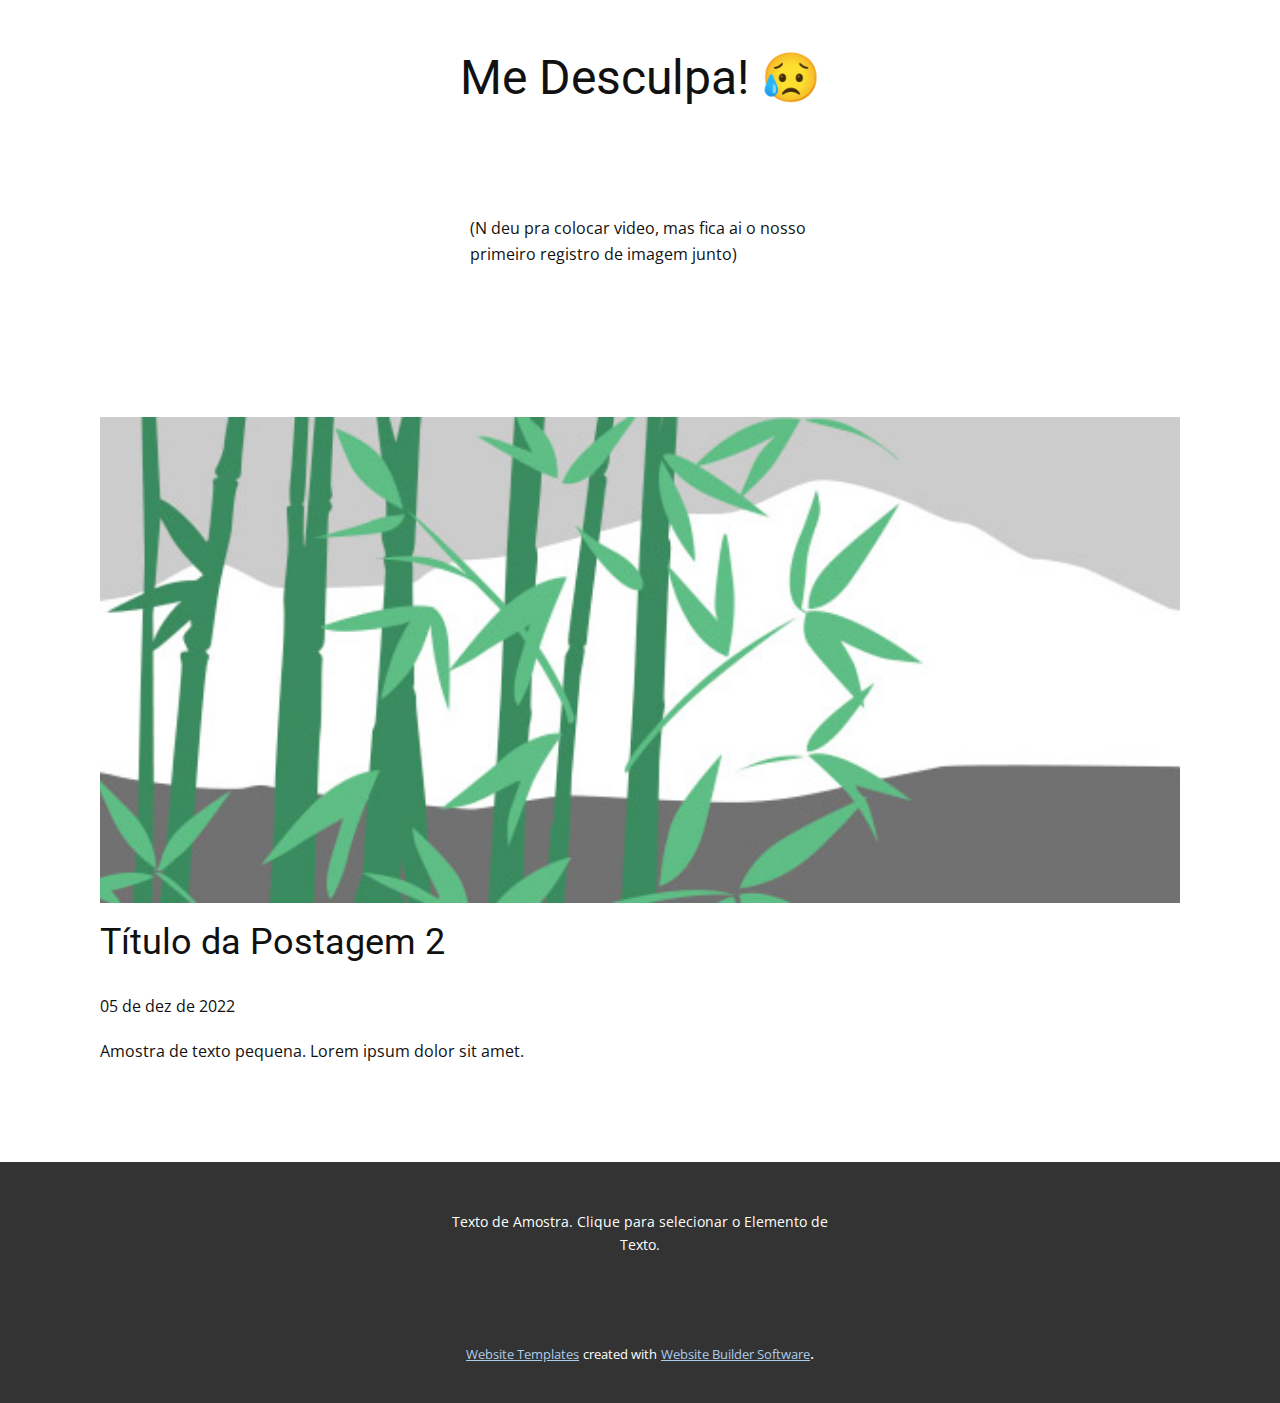
<file: Yas/blog/post-1.html>
<!DOCTYPE html>
<html style="font-size: 16px;" lang="pt"><head>
    <meta name="viewport" content="width=device-width, initial-scale=1.0">
    <meta charset="utf-8">
    <meta name="keywords" content="Título da Postagem 1">
    <meta name="description" content="">
    <title>Título da Postagem 2</title>
    <link rel="stylesheet" href="../nicepage.css" media="screen">
<link rel="stylesheet" href="../Post-Template.css" media="screen">
    <script class="u-script" type="text/javascript" src="../jquery.js" defer=""></script>
    <script class="u-script" type="text/javascript" src="../nicepage.js" defer=""></script>
    <meta name="generator" content="Nicepage 5.0.7, nicepage.com">
    <link id="u-theme-google-font" rel="stylesheet" href="https://fonts.googleapis.com/css?family=Roboto:100,100i,300,300i,400,400i,500,500i,700,700i,900,900i|Open+Sans:300,300i,400,400i,500,500i,600,600i,700,700i,800,800i">
    
    
    <script type="application/ld+json">{
		"@context": "http://schema.org",
		"@type": "Organization",
		"name": ""
}</script>
    <meta name="theme-color" content="#478ac9">
  </head>
  <body class="u-body u-xl-mode" data-lang="pt"><header class="u-clearfix u-header u-header" id="sec-9d88"><div class="u-clearfix u-sheet u-sheet-1">
        <nav class="u-menu u-menu-dropdown u-offcanvas u-menu-1">
          <div class="menu-collapse" style="font-size: 1rem; letter-spacing: 0px;">
            <a class="u-button-style u-custom-left-right-menu-spacing u-custom-padding-bottom u-custom-top-bottom-menu-spacing u-nav-link u-text-active-palette-1-base u-text-hover-palette-2-base" href="#">
              <svg class="u-svg-link" viewBox="0 0 24 24"><use xmlns:xlink="http://www.w3.org/1999/xlink" xlink:href="#menu-hamburger"></use></svg>
              <svg class="u-svg-content" version="1.1" id="menu-hamburger" viewBox="0 0 16 16" x="0px" y="0px" xmlns:xlink="http://www.w3.org/1999/xlink" xmlns="http://www.w3.org/2000/svg"><g><rect y="1" width="16" height="2"></rect><rect y="7" width="16" height="2"></rect><rect y="13" width="16" height="2"></rect>
</g></svg>
            </a>
          </div>
          <div class="u-nav-container"></div>
          <div class="u-nav-container-collapse">
            <div class="u-black u-container-style u-inner-container-layout u-opacity u-opacity-95 u-sidenav">
              <div class="u-inner-container-layout u-sidenav-overflow">
                <div class="u-menu-close"></div>
                <ul class="u-align-center u-nav u-popupmenu-items u-unstyled u-nav-1"><li class="u-nav-item"><a class="u-button-style u-nav-link" href="../Página-Inicial.html">Página Inicial</a>
</li><li class="u-nav-item"><a class="u-button-style u-nav-link" href="../Sobre.html">Sobre</a>
</li><li class="u-nav-item"><a class="u-button-style u-nav-link" href="../Contato.html">Contato</a>
</li></ul>
              </div>
            </div>
            <div class="u-black u-menu-overlay u-opacity u-opacity-70"></div>
          </div>
        </nav>
        <h1 class="u-align-center u-text u-text-1">Me Desculpa! 😥</h1>
        <p class="u-align-center-xs u-text u-text-2">
          <br>
          <br>(N deu pra colocar video, mas fica ai o nosso primeiro registro de imagem junto)
        </p>
      </div></header>
    <section class="u-align-center u-clearfix u-section-1" id="sec-54a5">
      <div class="u-clearfix u-sheet u-valign-middle-md u-valign-middle-sm u-valign-middle-xs u-sheet-1"><!--post_details--><!--post_details_options_json--><!--{"source":""}--><!--/post_details_options_json--><!--blog_post-->
        <div class="u-container-style u-expanded-width u-post-details u-post-details-1">
          <div class="u-container-layout u-valign-middle u-container-layout-1"><!--blog_post_image-->
            <img alt="" class="u-blog-control u-expanded-width u-image u-image-default u-image-1" src="../images/68f64b9d.jpeg"><!--/blog_post_image--><!--blog_post_header-->
            <h2 class="u-blog-control u-text u-text-1">Título da Postagem 2</h2><!--/blog_post_header--><!--blog_post_metadata-->
            <div class="u-blog-control u-metadata u-metadata-1"><!--blog_post_metadata_date-->
              <span class="u-meta-date u-meta-icon">05 de dez de 2022</span><!--/blog_post_metadata_date--><!--blog_post_metadata_category-->
              <!--/blog_post_metadata_category--><!--blog_post_metadata_comments-->
              <!--/blog_post_metadata_comments-->
            </div><!--/blog_post_metadata--><!--blog_post_content-->
            <div class="u-align-justify u-blog-control u-post-content u-text u-text-2 fr-view">
  Amostra de texto pequena. Lorem ipsum dolor sit amet.
  </div><!--/blog_post_content-->
          </div>
        </div><!--/blog_post--><!--/post_details-->
      </div>
    </section>
    
    
    <footer class="u-align-center u-clearfix u-footer u-grey-80 u-footer" id="sec-1e4a"><div class="u-clearfix u-sheet u-sheet-1">
        <p class="u-small-text u-text u-text-variant u-text-1">Texto de Amostra. Clique para selecionar o Elemento de Texto.</p>
      </div></footer>
    <section class="u-backlink u-clearfix u-grey-80">
      <a class="u-link" href="https://nicepage.com/website-templates" target="_blank">
        <span>Website Templates</span>
      </a>
      <p class="u-text">
        <span>created with</span>
      </p>
      <a class="u-link" href="" target="_blank">
        <span>Website Builder Software</span>
      </a>. 
    </section>
  
</body></html>
</file>
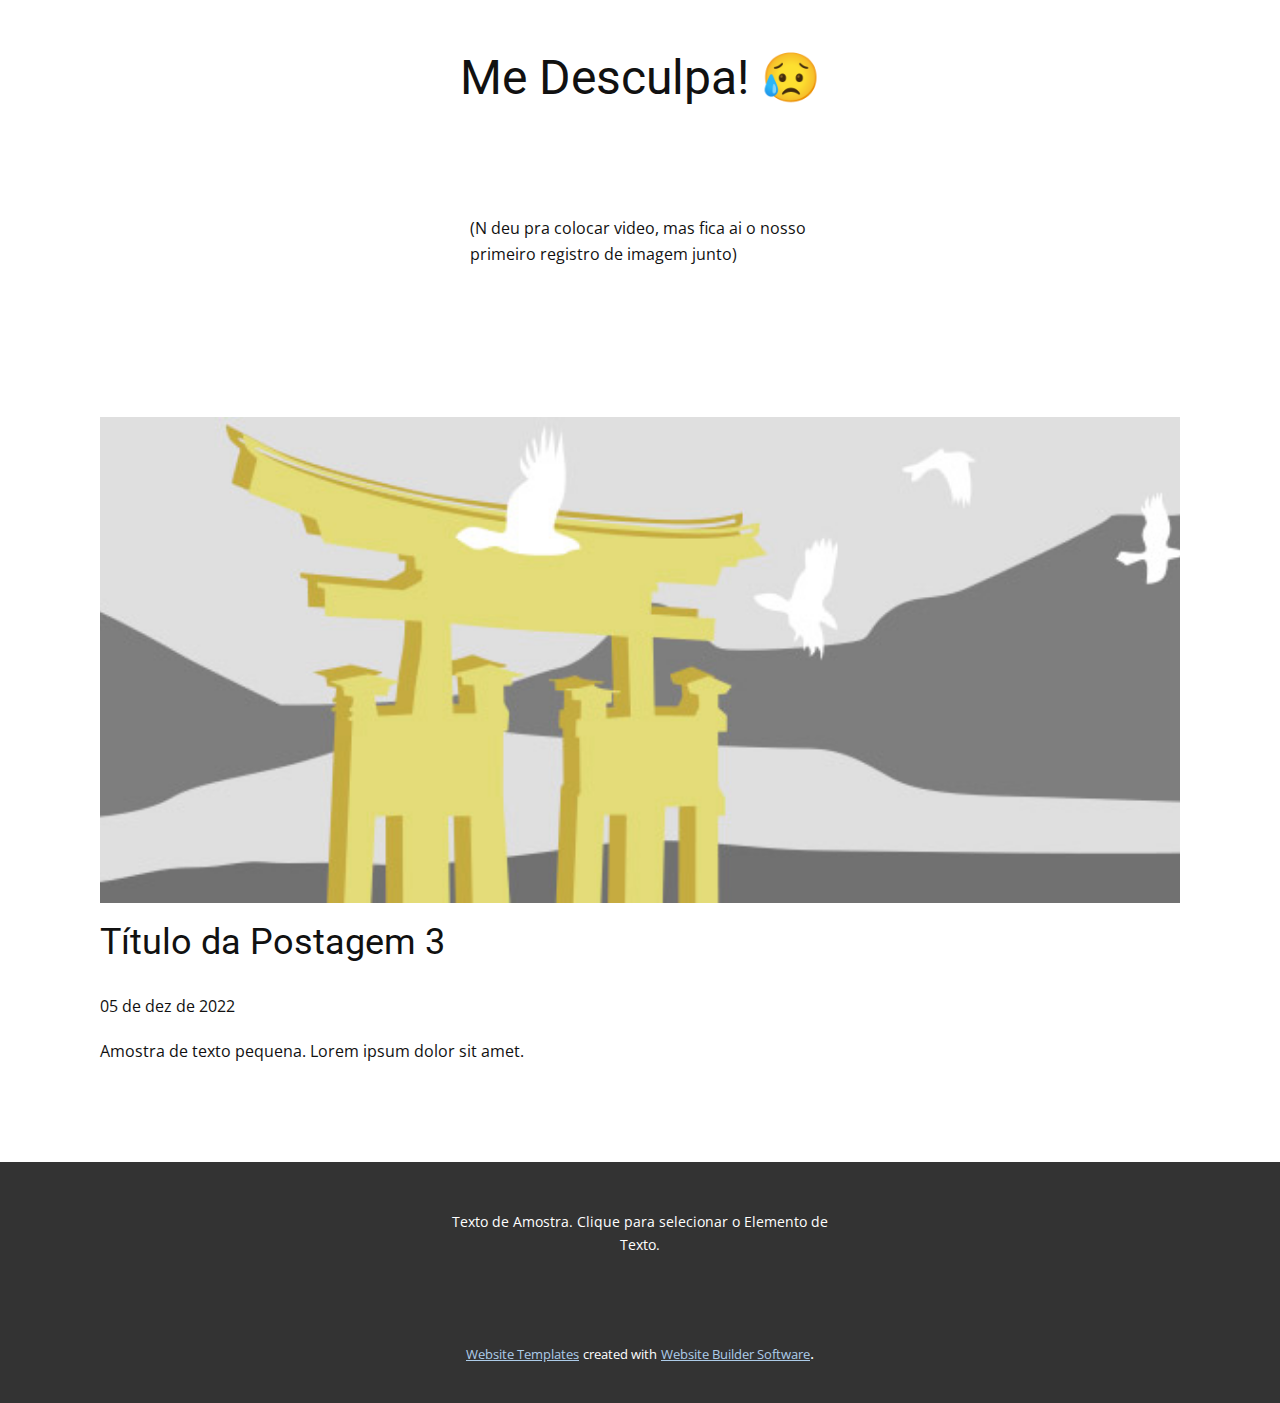
<file: Yas/blog/post-2.html>
<!DOCTYPE html>
<html style="font-size: 16px;" lang="pt"><head>
    <meta name="viewport" content="width=device-width, initial-scale=1.0">
    <meta charset="utf-8">
    <meta name="keywords" content="Título da Postagem 1">
    <meta name="description" content="">
    <title>Título da Postagem 3</title>
    <link rel="stylesheet" href="../nicepage.css" media="screen">
<link rel="stylesheet" href="../Post-Template.css" media="screen">
    <script class="u-script" type="text/javascript" src="../jquery.js" defer=""></script>
    <script class="u-script" type="text/javascript" src="../nicepage.js" defer=""></script>
    <meta name="generator" content="Nicepage 5.0.7, nicepage.com">
    <link id="u-theme-google-font" rel="stylesheet" href="https://fonts.googleapis.com/css?family=Roboto:100,100i,300,300i,400,400i,500,500i,700,700i,900,900i|Open+Sans:300,300i,400,400i,500,500i,600,600i,700,700i,800,800i">
    
    
    <script type="application/ld+json">{
		"@context": "http://schema.org",
		"@type": "Organization",
		"name": ""
}</script>
    <meta name="theme-color" content="#478ac9">
  </head>
  <body class="u-body u-xl-mode" data-lang="pt"><header class="u-clearfix u-header u-header" id="sec-9d88"><div class="u-clearfix u-sheet u-sheet-1">
        <nav class="u-menu u-menu-dropdown u-offcanvas u-menu-1">
          <div class="menu-collapse" style="font-size: 1rem; letter-spacing: 0px;">
            <a class="u-button-style u-custom-left-right-menu-spacing u-custom-padding-bottom u-custom-top-bottom-menu-spacing u-nav-link u-text-active-palette-1-base u-text-hover-palette-2-base" href="#">
              <svg class="u-svg-link" viewBox="0 0 24 24"><use xmlns:xlink="http://www.w3.org/1999/xlink" xlink:href="#menu-hamburger"></use></svg>
              <svg class="u-svg-content" version="1.1" id="menu-hamburger" viewBox="0 0 16 16" x="0px" y="0px" xmlns:xlink="http://www.w3.org/1999/xlink" xmlns="http://www.w3.org/2000/svg"><g><rect y="1" width="16" height="2"></rect><rect y="7" width="16" height="2"></rect><rect y="13" width="16" height="2"></rect>
</g></svg>
            </a>
          </div>
          <div class="u-nav-container"></div>
          <div class="u-nav-container-collapse">
            <div class="u-black u-container-style u-inner-container-layout u-opacity u-opacity-95 u-sidenav">
              <div class="u-inner-container-layout u-sidenav-overflow">
                <div class="u-menu-close"></div>
                <ul class="u-align-center u-nav u-popupmenu-items u-unstyled u-nav-1"><li class="u-nav-item"><a class="u-button-style u-nav-link" href="../Página-Inicial.html">Página Inicial</a>
</li><li class="u-nav-item"><a class="u-button-style u-nav-link" href="../Sobre.html">Sobre</a>
</li><li class="u-nav-item"><a class="u-button-style u-nav-link" href="../Contato.html">Contato</a>
</li></ul>
              </div>
            </div>
            <div class="u-black u-menu-overlay u-opacity u-opacity-70"></div>
          </div>
        </nav>
        <h1 class="u-align-center u-text u-text-1">Me Desculpa! 😥</h1>
        <p class="u-align-center-xs u-text u-text-2">
          <br>
          <br>(N deu pra colocar video, mas fica ai o nosso primeiro registro de imagem junto)
        </p>
      </div></header>
    <section class="u-align-center u-clearfix u-section-1" id="sec-54a5">
      <div class="u-clearfix u-sheet u-valign-middle-md u-valign-middle-sm u-valign-middle-xs u-sheet-1"><!--post_details--><!--post_details_options_json--><!--{"source":""}--><!--/post_details_options_json--><!--blog_post-->
        <div class="u-container-style u-expanded-width u-post-details u-post-details-1">
          <div class="u-container-layout u-valign-middle u-container-layout-1"><!--blog_post_image-->
            <img alt="" class="u-blog-control u-expanded-width u-image u-image-default u-image-1" src="../images/8ad73f3c.jpeg"><!--/blog_post_image--><!--blog_post_header-->
            <h2 class="u-blog-control u-text u-text-1">Título da Postagem 3</h2><!--/blog_post_header--><!--blog_post_metadata-->
            <div class="u-blog-control u-metadata u-metadata-1"><!--blog_post_metadata_date-->
              <span class="u-meta-date u-meta-icon">05 de dez de 2022</span><!--/blog_post_metadata_date--><!--blog_post_metadata_category-->
              <!--/blog_post_metadata_category--><!--blog_post_metadata_comments-->
              <!--/blog_post_metadata_comments-->
            </div><!--/blog_post_metadata--><!--blog_post_content-->
            <div class="u-align-justify u-blog-control u-post-content u-text u-text-2 fr-view">
  Amostra de texto pequena. Lorem ipsum dolor sit amet.
  </div><!--/blog_post_content-->
          </div>
        </div><!--/blog_post--><!--/post_details-->
      </div>
    </section>
    
    
    <footer class="u-align-center u-clearfix u-footer u-grey-80 u-footer" id="sec-1e4a"><div class="u-clearfix u-sheet u-sheet-1">
        <p class="u-small-text u-text u-text-variant u-text-1">Texto de Amostra. Clique para selecionar o Elemento de Texto.</p>
      </div></footer>
    <section class="u-backlink u-clearfix u-grey-80">
      <a class="u-link" href="https://nicepage.com/website-templates" target="_blank">
        <span>Website Templates</span>
      </a>
      <p class="u-text">
        <span>created with</span>
      </p>
      <a class="u-link" href="" target="_blank">
        <span>Website Builder Software</span>
      </a>. 
    </section>
  
</body></html>
</file>
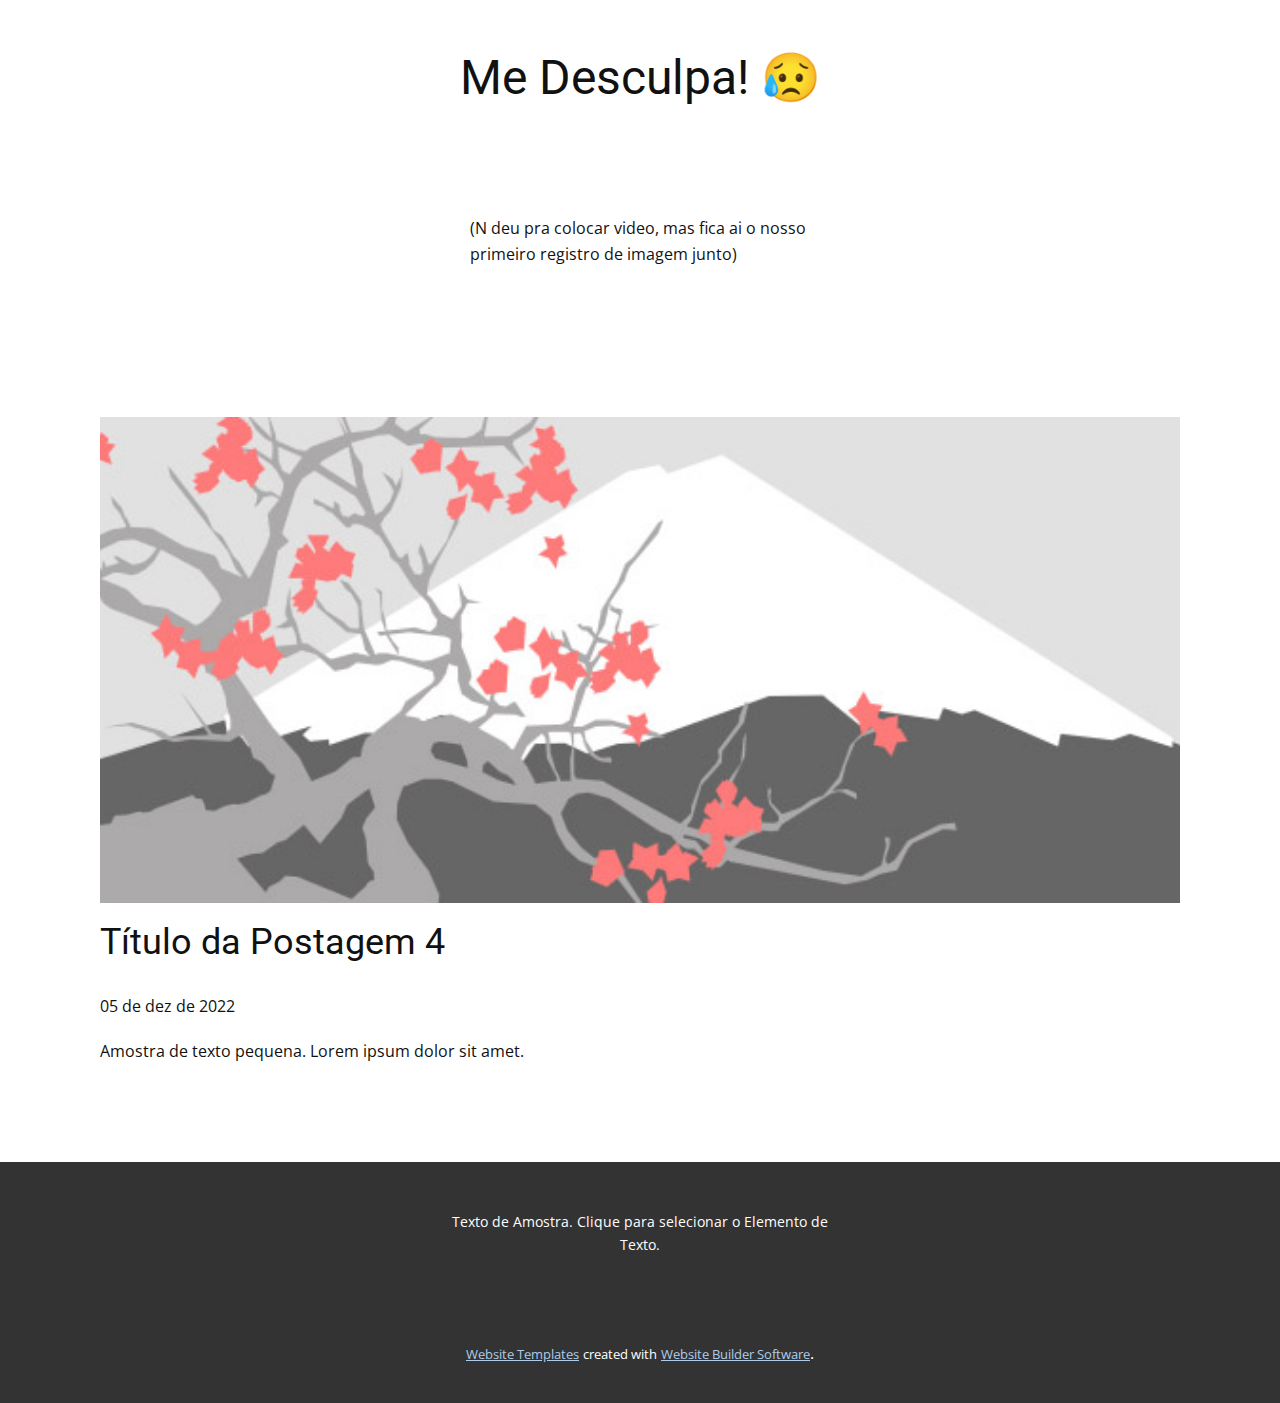
<file: Yas/blog/post-3.html>
<!DOCTYPE html>
<html style="font-size: 16px;" lang="pt"><head>
    <meta name="viewport" content="width=device-width, initial-scale=1.0">
    <meta charset="utf-8">
    <meta name="keywords" content="Título da Postagem 1">
    <meta name="description" content="">
    <title>Título da Postagem 4</title>
    <link rel="stylesheet" href="../nicepage.css" media="screen">
<link rel="stylesheet" href="../Post-Template.css" media="screen">
    <script class="u-script" type="text/javascript" src="../jquery.js" defer=""></script>
    <script class="u-script" type="text/javascript" src="../nicepage.js" defer=""></script>
    <meta name="generator" content="Nicepage 5.0.7, nicepage.com">
    <link id="u-theme-google-font" rel="stylesheet" href="https://fonts.googleapis.com/css?family=Roboto:100,100i,300,300i,400,400i,500,500i,700,700i,900,900i|Open+Sans:300,300i,400,400i,500,500i,600,600i,700,700i,800,800i">
    
    
    <script type="application/ld+json">{
		"@context": "http://schema.org",
		"@type": "Organization",
		"name": ""
}</script>
    <meta name="theme-color" content="#478ac9">
  </head>
  <body class="u-body u-xl-mode" data-lang="pt"><header class="u-clearfix u-header u-header" id="sec-9d88"><div class="u-clearfix u-sheet u-sheet-1">
        <nav class="u-menu u-menu-dropdown u-offcanvas u-menu-1">
          <div class="menu-collapse" style="font-size: 1rem; letter-spacing: 0px;">
            <a class="u-button-style u-custom-left-right-menu-spacing u-custom-padding-bottom u-custom-top-bottom-menu-spacing u-nav-link u-text-active-palette-1-base u-text-hover-palette-2-base" href="#">
              <svg class="u-svg-link" viewBox="0 0 24 24"><use xmlns:xlink="http://www.w3.org/1999/xlink" xlink:href="#menu-hamburger"></use></svg>
              <svg class="u-svg-content" version="1.1" id="menu-hamburger" viewBox="0 0 16 16" x="0px" y="0px" xmlns:xlink="http://www.w3.org/1999/xlink" xmlns="http://www.w3.org/2000/svg"><g><rect y="1" width="16" height="2"></rect><rect y="7" width="16" height="2"></rect><rect y="13" width="16" height="2"></rect>
</g></svg>
            </a>
          </div>
          <div class="u-nav-container"></div>
          <div class="u-nav-container-collapse">
            <div class="u-black u-container-style u-inner-container-layout u-opacity u-opacity-95 u-sidenav">
              <div class="u-inner-container-layout u-sidenav-overflow">
                <div class="u-menu-close"></div>
                <ul class="u-align-center u-nav u-popupmenu-items u-unstyled u-nav-1"><li class="u-nav-item"><a class="u-button-style u-nav-link" href="../Página-Inicial.html">Página Inicial</a>
</li><li class="u-nav-item"><a class="u-button-style u-nav-link" href="../Sobre.html">Sobre</a>
</li><li class="u-nav-item"><a class="u-button-style u-nav-link" href="../Contato.html">Contato</a>
</li></ul>
              </div>
            </div>
            <div class="u-black u-menu-overlay u-opacity u-opacity-70"></div>
          </div>
        </nav>
        <h1 class="u-align-center u-text u-text-1">Me Desculpa! 😥</h1>
        <p class="u-align-center-xs u-text u-text-2">
          <br>
          <br>(N deu pra colocar video, mas fica ai o nosso primeiro registro de imagem junto)
        </p>
      </div></header>
    <section class="u-align-center u-clearfix u-section-1" id="sec-54a5">
      <div class="u-clearfix u-sheet u-valign-middle-md u-valign-middle-sm u-valign-middle-xs u-sheet-1"><!--post_details--><!--post_details_options_json--><!--{"source":""}--><!--/post_details_options_json--><!--blog_post-->
        <div class="u-container-style u-expanded-width u-post-details u-post-details-1">
          <div class="u-container-layout u-valign-middle u-container-layout-1"><!--blog_post_image-->
            <img alt="" class="u-blog-control u-expanded-width u-image u-image-default u-image-1" src="../images/0fd3416c.jpeg"><!--/blog_post_image--><!--blog_post_header-->
            <h2 class="u-blog-control u-text u-text-1">Título da Postagem 4</h2><!--/blog_post_header--><!--blog_post_metadata-->
            <div class="u-blog-control u-metadata u-metadata-1"><!--blog_post_metadata_date-->
              <span class="u-meta-date u-meta-icon">05 de dez de 2022</span><!--/blog_post_metadata_date--><!--blog_post_metadata_category-->
              <!--/blog_post_metadata_category--><!--blog_post_metadata_comments-->
              <!--/blog_post_metadata_comments-->
            </div><!--/blog_post_metadata--><!--blog_post_content-->
            <div class="u-align-justify u-blog-control u-post-content u-text u-text-2 fr-view">
  Amostra de texto pequena. Lorem ipsum dolor sit amet.
  </div><!--/blog_post_content-->
          </div>
        </div><!--/blog_post--><!--/post_details-->
      </div>
    </section>
    
    
    <footer class="u-align-center u-clearfix u-footer u-grey-80 u-footer" id="sec-1e4a"><div class="u-clearfix u-sheet u-sheet-1">
        <p class="u-small-text u-text u-text-variant u-text-1">Texto de Amostra. Clique para selecionar o Elemento de Texto.</p>
      </div></footer>
    <section class="u-backlink u-clearfix u-grey-80">
      <a class="u-link" href="https://nicepage.com/website-templates" target="_blank">
        <span>Website Templates</span>
      </a>
      <p class="u-text">
        <span>created with</span>
      </p>
      <a class="u-link" href="" target="_blank">
        <span>Website Builder Software</span>
      </a>. 
    </section>
  
</body></html>
</file>
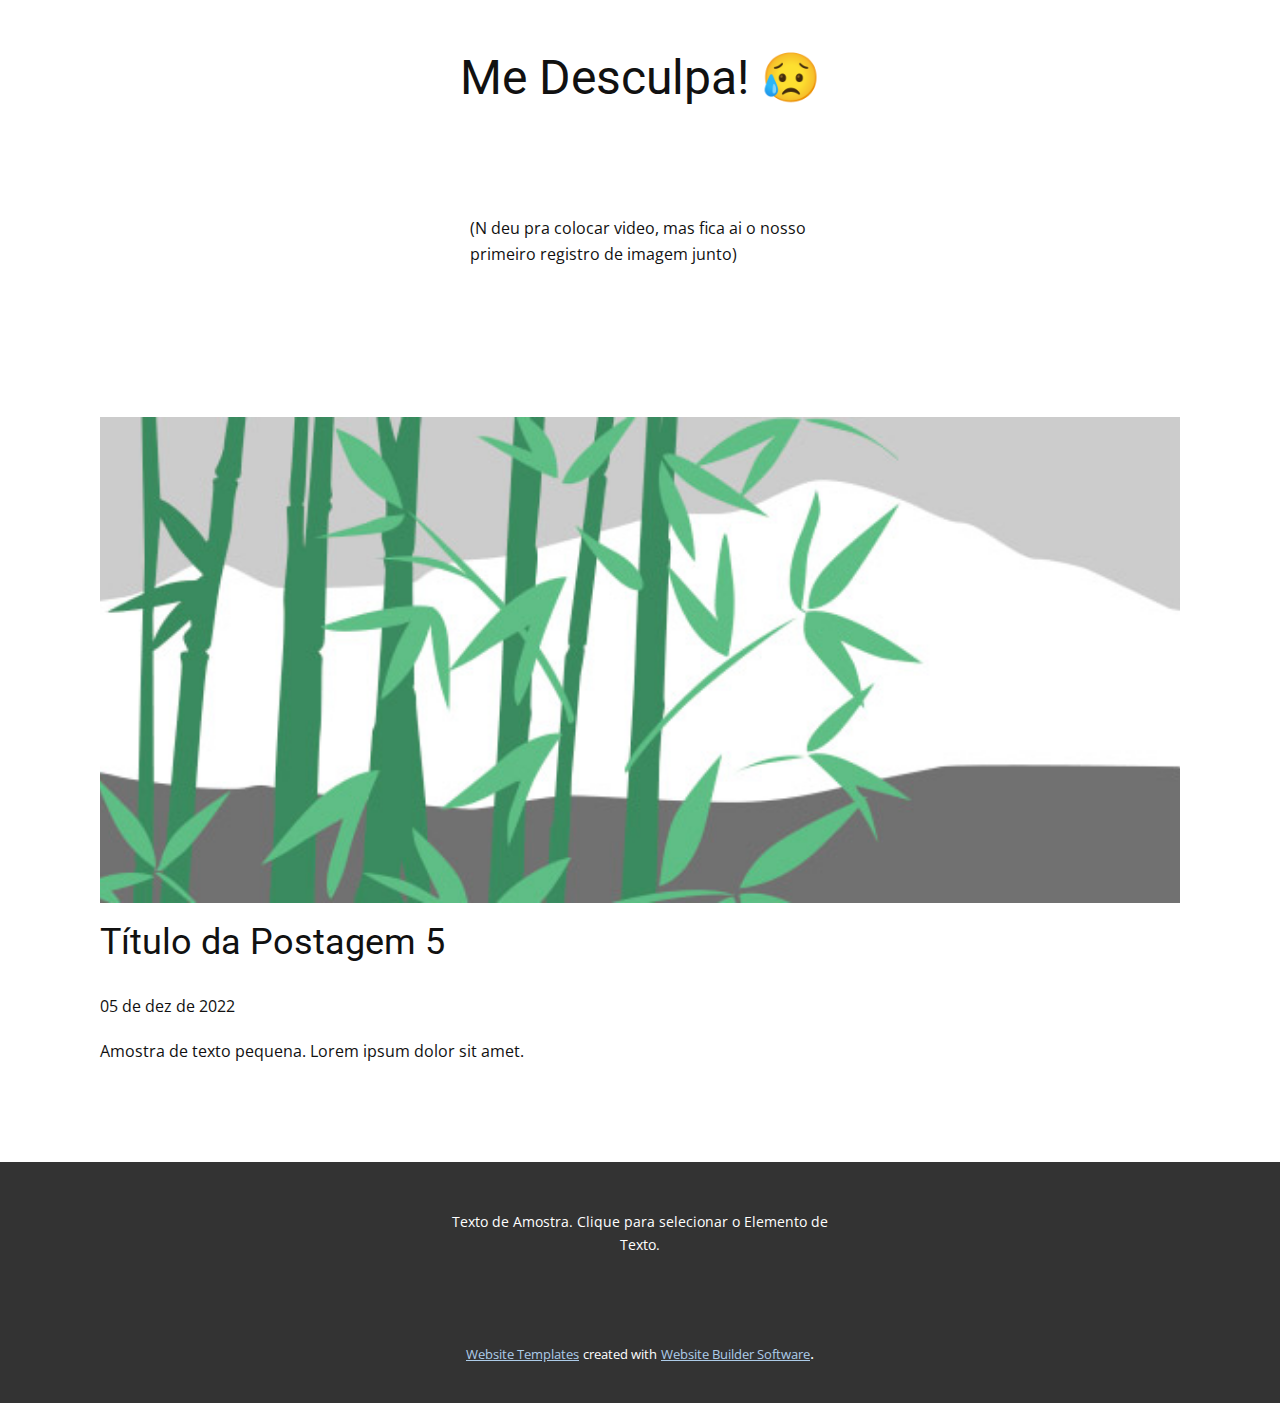
<file: Yas/blog/post-4.html>
<!DOCTYPE html>
<html style="font-size: 16px;" lang="pt"><head>
    <meta name="viewport" content="width=device-width, initial-scale=1.0">
    <meta charset="utf-8">
    <meta name="keywords" content="Título da Postagem 1">
    <meta name="description" content="">
    <title>Título da Postagem 5</title>
    <link rel="stylesheet" href="../nicepage.css" media="screen">
<link rel="stylesheet" href="../Post-Template.css" media="screen">
    <script class="u-script" type="text/javascript" src="../jquery.js" defer=""></script>
    <script class="u-script" type="text/javascript" src="../nicepage.js" defer=""></script>
    <meta name="generator" content="Nicepage 5.0.7, nicepage.com">
    <link id="u-theme-google-font" rel="stylesheet" href="https://fonts.googleapis.com/css?family=Roboto:100,100i,300,300i,400,400i,500,500i,700,700i,900,900i|Open+Sans:300,300i,400,400i,500,500i,600,600i,700,700i,800,800i">
    
    
    <script type="application/ld+json">{
		"@context": "http://schema.org",
		"@type": "Organization",
		"name": ""
}</script>
    <meta name="theme-color" content="#478ac9">
  </head>
  <body class="u-body u-xl-mode" data-lang="pt"><header class="u-clearfix u-header u-header" id="sec-9d88"><div class="u-clearfix u-sheet u-sheet-1">
        <nav class="u-menu u-menu-dropdown u-offcanvas u-menu-1">
          <div class="menu-collapse" style="font-size: 1rem; letter-spacing: 0px;">
            <a class="u-button-style u-custom-left-right-menu-spacing u-custom-padding-bottom u-custom-top-bottom-menu-spacing u-nav-link u-text-active-palette-1-base u-text-hover-palette-2-base" href="#">
              <svg class="u-svg-link" viewBox="0 0 24 24"><use xmlns:xlink="http://www.w3.org/1999/xlink" xlink:href="#menu-hamburger"></use></svg>
              <svg class="u-svg-content" version="1.1" id="menu-hamburger" viewBox="0 0 16 16" x="0px" y="0px" xmlns:xlink="http://www.w3.org/1999/xlink" xmlns="http://www.w3.org/2000/svg"><g><rect y="1" width="16" height="2"></rect><rect y="7" width="16" height="2"></rect><rect y="13" width="16" height="2"></rect>
</g></svg>
            </a>
          </div>
          <div class="u-nav-container"></div>
          <div class="u-nav-container-collapse">
            <div class="u-black u-container-style u-inner-container-layout u-opacity u-opacity-95 u-sidenav">
              <div class="u-inner-container-layout u-sidenav-overflow">
                <div class="u-menu-close"></div>
                <ul class="u-align-center u-nav u-popupmenu-items u-unstyled u-nav-1"><li class="u-nav-item"><a class="u-button-style u-nav-link" href="../Página-Inicial.html">Página Inicial</a>
</li><li class="u-nav-item"><a class="u-button-style u-nav-link" href="../Sobre.html">Sobre</a>
</li><li class="u-nav-item"><a class="u-button-style u-nav-link" href="../Contato.html">Contato</a>
</li></ul>
              </div>
            </div>
            <div class="u-black u-menu-overlay u-opacity u-opacity-70"></div>
          </div>
        </nav>
        <h1 class="u-align-center u-text u-text-1">Me Desculpa! 😥</h1>
        <p class="u-align-center-xs u-text u-text-2">
          <br>
          <br>(N deu pra colocar video, mas fica ai o nosso primeiro registro de imagem junto)
        </p>
      </div></header>
    <section class="u-align-center u-clearfix u-section-1" id="sec-54a5">
      <div class="u-clearfix u-sheet u-valign-middle-md u-valign-middle-sm u-valign-middle-xs u-sheet-1"><!--post_details--><!--post_details_options_json--><!--{"source":""}--><!--/post_details_options_json--><!--blog_post-->
        <div class="u-container-style u-expanded-width u-post-details u-post-details-1">
          <div class="u-container-layout u-valign-middle u-container-layout-1"><!--blog_post_image-->
            <img alt="" class="u-blog-control u-expanded-width u-image u-image-default u-image-1" src="../images/68f64b9d.jpeg"><!--/blog_post_image--><!--blog_post_header-->
            <h2 class="u-blog-control u-text u-text-1">Título da Postagem 5</h2><!--/blog_post_header--><!--blog_post_metadata-->
            <div class="u-blog-control u-metadata u-metadata-1"><!--blog_post_metadata_date-->
              <span class="u-meta-date u-meta-icon">05 de dez de 2022</span><!--/blog_post_metadata_date--><!--blog_post_metadata_category-->
              <!--/blog_post_metadata_category--><!--blog_post_metadata_comments-->
              <!--/blog_post_metadata_comments-->
            </div><!--/blog_post_metadata--><!--blog_post_content-->
            <div class="u-align-justify u-blog-control u-post-content u-text u-text-2 fr-view">
  Amostra de texto pequena. Lorem ipsum dolor sit amet.
  </div><!--/blog_post_content-->
          </div>
        </div><!--/blog_post--><!--/post_details-->
      </div>
    </section>
    
    
    <footer class="u-align-center u-clearfix u-footer u-grey-80 u-footer" id="sec-1e4a"><div class="u-clearfix u-sheet u-sheet-1">
        <p class="u-small-text u-text u-text-variant u-text-1">Texto de Amostra. Clique para selecionar o Elemento de Texto.</p>
      </div></footer>
    <section class="u-backlink u-clearfix u-grey-80">
      <a class="u-link" href="https://nicepage.com/website-templates" target="_blank">
        <span>Website Templates</span>
      </a>
      <p class="u-text">
        <span>created with</span>
      </p>
      <a class="u-link" href="" target="_blank">
        <span>Website Builder Software</span>
      </a>. 
    </section>
  
</body></html>
</file>
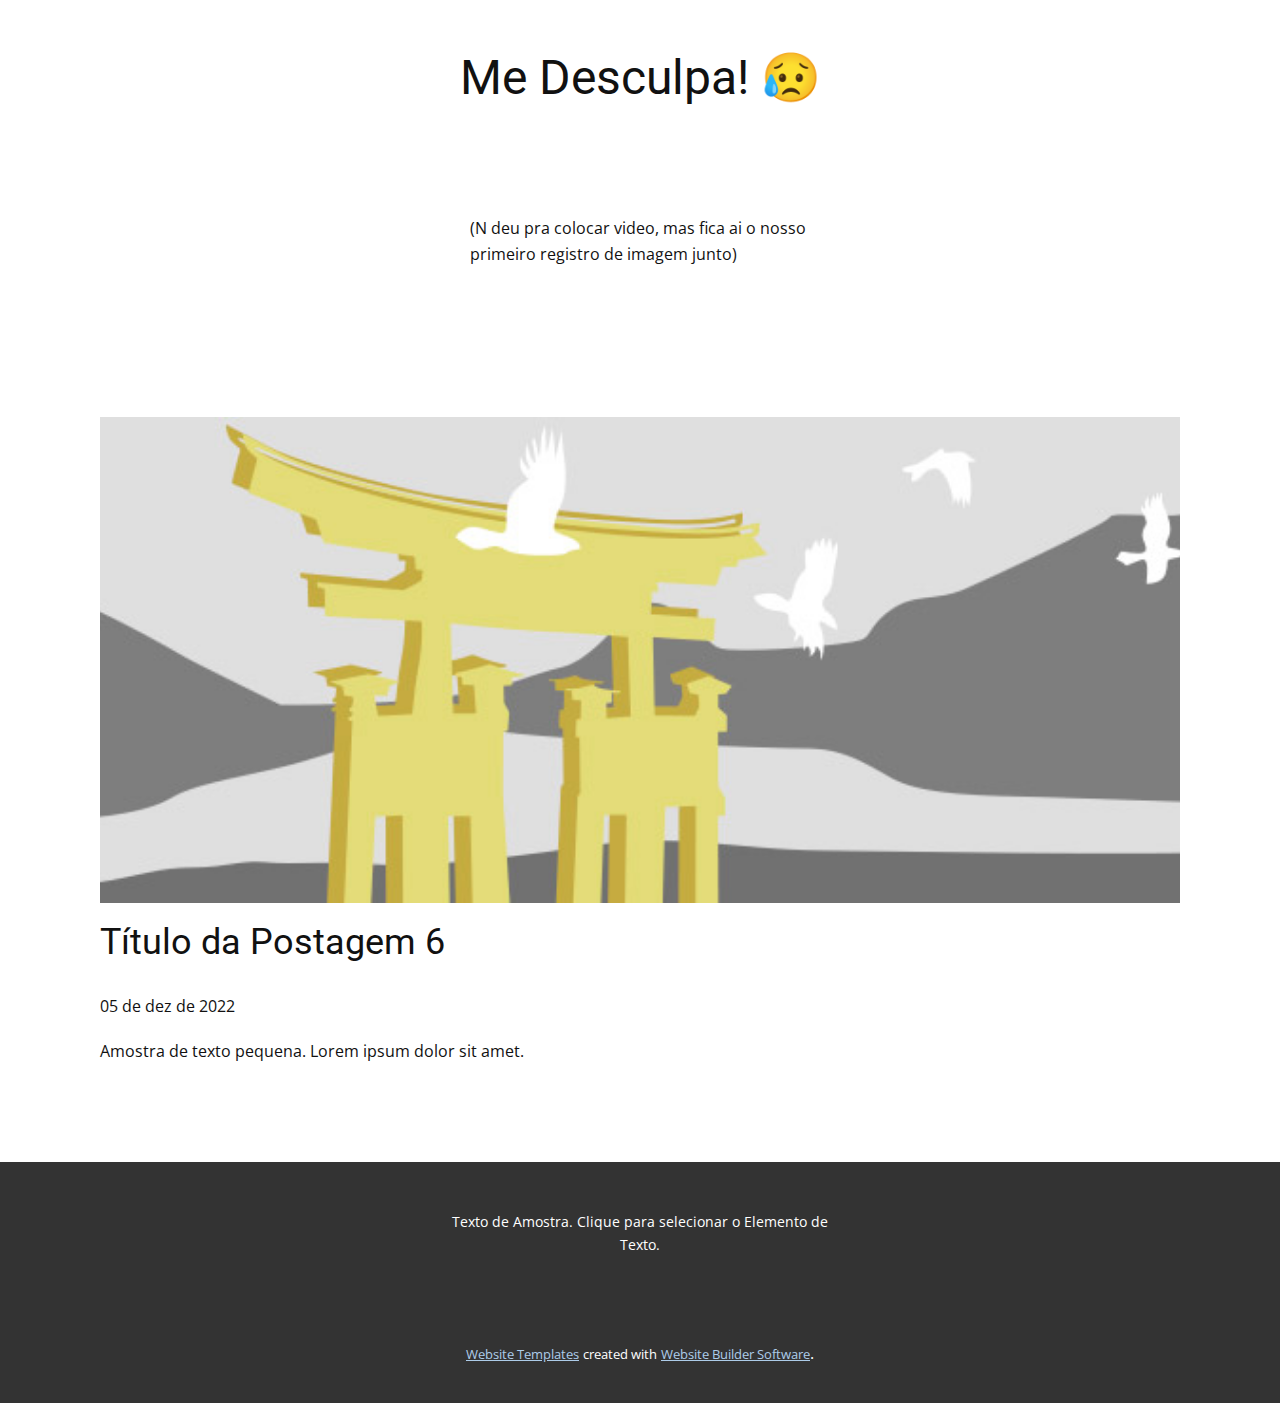
<file: Yas/blog/post-5.html>
<!DOCTYPE html>
<html style="font-size: 16px;" lang="pt"><head>
    <meta name="viewport" content="width=device-width, initial-scale=1.0">
    <meta charset="utf-8">
    <meta name="keywords" content="Título da Postagem 1">
    <meta name="description" content="">
    <title>Título da Postagem 6</title>
    <link rel="stylesheet" href="../nicepage.css" media="screen">
<link rel="stylesheet" href="../Post-Template.css" media="screen">
    <script class="u-script" type="text/javascript" src="../jquery.js" defer=""></script>
    <script class="u-script" type="text/javascript" src="../nicepage.js" defer=""></script>
    <meta name="generator" content="Nicepage 5.0.7, nicepage.com">
    <link id="u-theme-google-font" rel="stylesheet" href="https://fonts.googleapis.com/css?family=Roboto:100,100i,300,300i,400,400i,500,500i,700,700i,900,900i|Open+Sans:300,300i,400,400i,500,500i,600,600i,700,700i,800,800i">
    
    
    <script type="application/ld+json">{
		"@context": "http://schema.org",
		"@type": "Organization",
		"name": ""
}</script>
    <meta name="theme-color" content="#478ac9">
  </head>
  <body class="u-body u-xl-mode" data-lang="pt"><header class="u-clearfix u-header u-header" id="sec-9d88"><div class="u-clearfix u-sheet u-sheet-1">
        <nav class="u-menu u-menu-dropdown u-offcanvas u-menu-1">
          <div class="menu-collapse" style="font-size: 1rem; letter-spacing: 0px;">
            <a class="u-button-style u-custom-left-right-menu-spacing u-custom-padding-bottom u-custom-top-bottom-menu-spacing u-nav-link u-text-active-palette-1-base u-text-hover-palette-2-base" href="#">
              <svg class="u-svg-link" viewBox="0 0 24 24"><use xmlns:xlink="http://www.w3.org/1999/xlink" xlink:href="#menu-hamburger"></use></svg>
              <svg class="u-svg-content" version="1.1" id="menu-hamburger" viewBox="0 0 16 16" x="0px" y="0px" xmlns:xlink="http://www.w3.org/1999/xlink" xmlns="http://www.w3.org/2000/svg"><g><rect y="1" width="16" height="2"></rect><rect y="7" width="16" height="2"></rect><rect y="13" width="16" height="2"></rect>
</g></svg>
            </a>
          </div>
          <div class="u-nav-container"></div>
          <div class="u-nav-container-collapse">
            <div class="u-black u-container-style u-inner-container-layout u-opacity u-opacity-95 u-sidenav">
              <div class="u-inner-container-layout u-sidenav-overflow">
                <div class="u-menu-close"></div>
                <ul class="u-align-center u-nav u-popupmenu-items u-unstyled u-nav-1"><li class="u-nav-item"><a class="u-button-style u-nav-link" href="../Página-Inicial.html">Página Inicial</a>
</li><li class="u-nav-item"><a class="u-button-style u-nav-link" href="../Sobre.html">Sobre</a>
</li><li class="u-nav-item"><a class="u-button-style u-nav-link" href="../Contato.html">Contato</a>
</li></ul>
              </div>
            </div>
            <div class="u-black u-menu-overlay u-opacity u-opacity-70"></div>
          </div>
        </nav>
        <h1 class="u-align-center u-text u-text-1">Me Desculpa! 😥</h1>
        <p class="u-align-center-xs u-text u-text-2">
          <br>
          <br>(N deu pra colocar video, mas fica ai o nosso primeiro registro de imagem junto)
        </p>
      </div></header>
    <section class="u-align-center u-clearfix u-section-1" id="sec-54a5">
      <div class="u-clearfix u-sheet u-valign-middle-md u-valign-middle-sm u-valign-middle-xs u-sheet-1"><!--post_details--><!--post_details_options_json--><!--{"source":""}--><!--/post_details_options_json--><!--blog_post-->
        <div class="u-container-style u-expanded-width u-post-details u-post-details-1">
          <div class="u-container-layout u-valign-middle u-container-layout-1"><!--blog_post_image-->
            <img alt="" class="u-blog-control u-expanded-width u-image u-image-default u-image-1" src="../images/8ad73f3c.jpeg"><!--/blog_post_image--><!--blog_post_header-->
            <h2 class="u-blog-control u-text u-text-1">Título da Postagem 6</h2><!--/blog_post_header--><!--blog_post_metadata-->
            <div class="u-blog-control u-metadata u-metadata-1"><!--blog_post_metadata_date-->
              <span class="u-meta-date u-meta-icon">05 de dez de 2022</span><!--/blog_post_metadata_date--><!--blog_post_metadata_category-->
              <!--/blog_post_metadata_category--><!--blog_post_metadata_comments-->
              <!--/blog_post_metadata_comments-->
            </div><!--/blog_post_metadata--><!--blog_post_content-->
            <div class="u-align-justify u-blog-control u-post-content u-text u-text-2 fr-view">
  Amostra de texto pequena. Lorem ipsum dolor sit amet.
  </div><!--/blog_post_content-->
          </div>
        </div><!--/blog_post--><!--/post_details-->
      </div>
    </section>
    
    
    <footer class="u-align-center u-clearfix u-footer u-grey-80 u-footer" id="sec-1e4a"><div class="u-clearfix u-sheet u-sheet-1">
        <p class="u-small-text u-text u-text-variant u-text-1">Texto de Amostra. Clique para selecionar o Elemento de Texto.</p>
      </div></footer>
    <section class="u-backlink u-clearfix u-grey-80">
      <a class="u-link" href="https://nicepage.com/website-templates" target="_blank">
        <span>Website Templates</span>
      </a>
      <p class="u-text">
        <span>created with</span>
      </p>
      <a class="u-link" href="" target="_blank">
        <span>Website Builder Software</span>
      </a>. 
    </section>
  
</body></html>
</file>
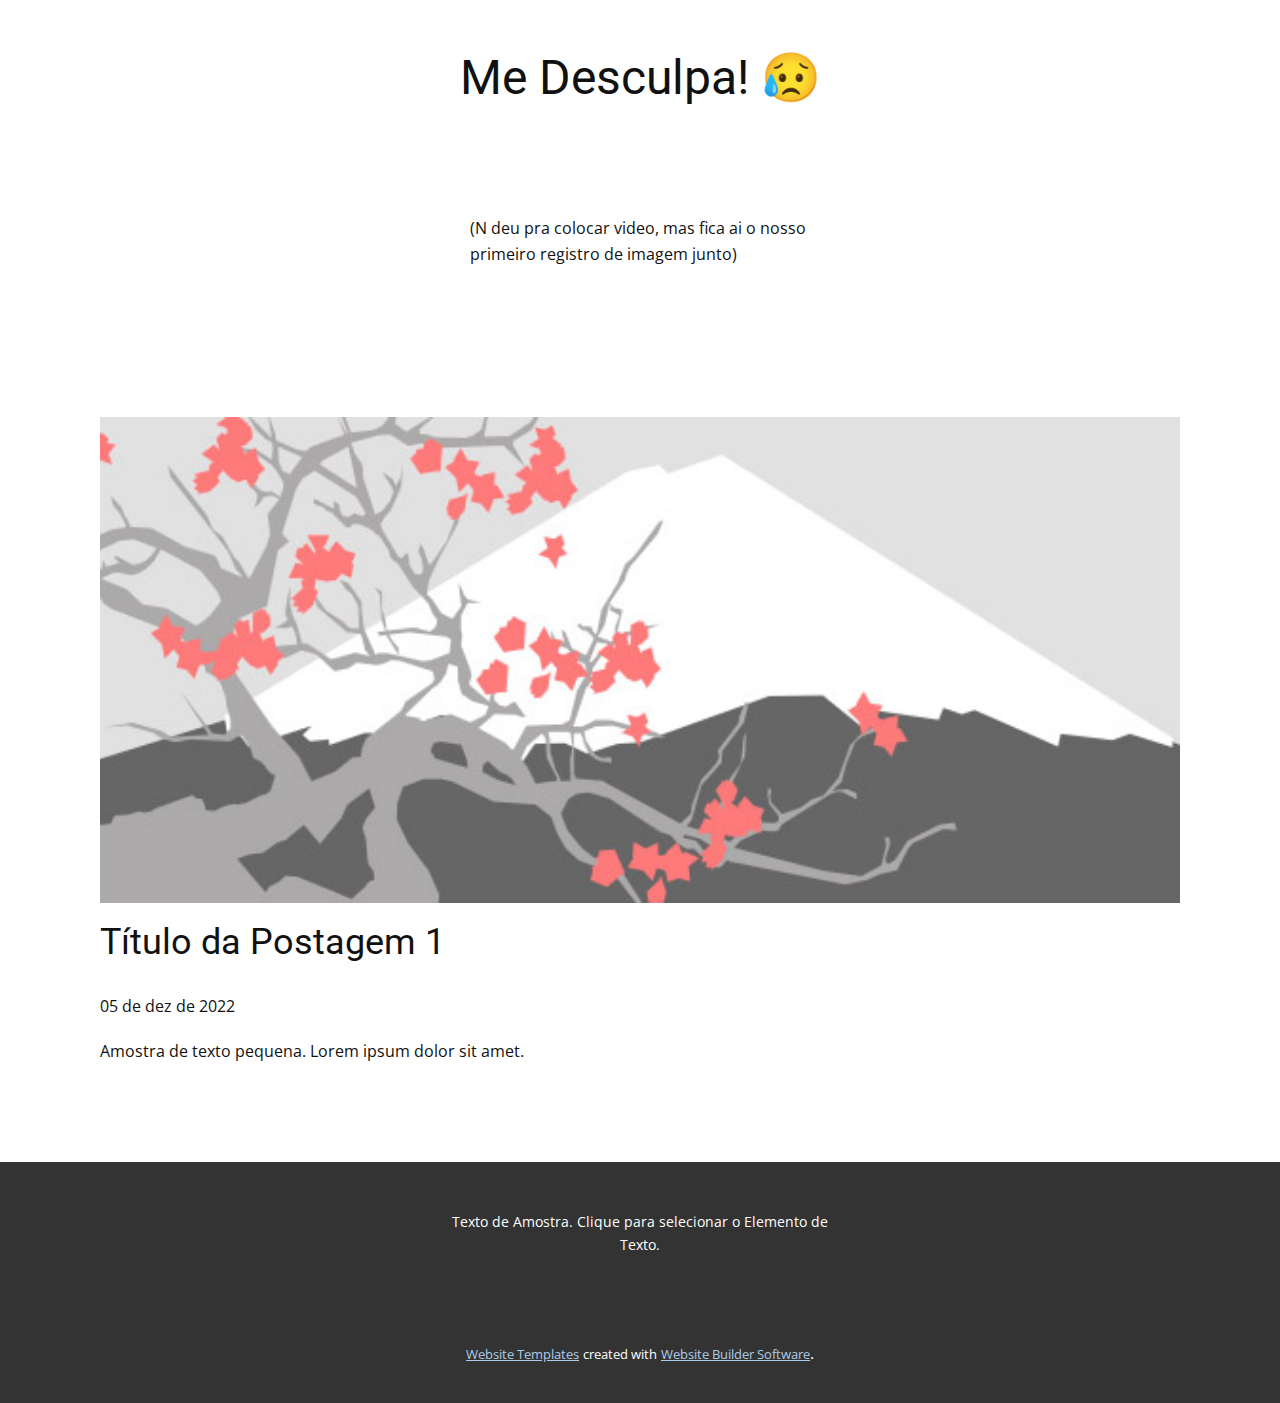
<file: Yas/blog/post.html>
<!DOCTYPE html>
<html style="font-size: 16px;" lang="pt"><head>
    <meta name="viewport" content="width=device-width, initial-scale=1.0">
    <meta charset="utf-8">
    <meta name="keywords" content="Título da Postagem 1">
    <meta name="description" content="">
    <title>Título da Postagem 1</title>
    <link rel="stylesheet" href="../nicepage.css" media="screen">
<link rel="stylesheet" href="../Post-Template.css" media="screen">
    <script class="u-script" type="text/javascript" src="../jquery.js" defer=""></script>
    <script class="u-script" type="text/javascript" src="../nicepage.js" defer=""></script>
    <meta name="generator" content="Nicepage 5.0.7, nicepage.com">
    <link id="u-theme-google-font" rel="stylesheet" href="https://fonts.googleapis.com/css?family=Roboto:100,100i,300,300i,400,400i,500,500i,700,700i,900,900i|Open+Sans:300,300i,400,400i,500,500i,600,600i,700,700i,800,800i">
    
    
    <script type="application/ld+json">{
		"@context": "http://schema.org",
		"@type": "Organization",
		"name": ""
}</script>
    <meta name="theme-color" content="#478ac9">
  </head>
  <body class="u-body u-xl-mode" data-lang="pt"><header class="u-clearfix u-header u-header" id="sec-9d88"><div class="u-clearfix u-sheet u-sheet-1">
        <nav class="u-menu u-menu-dropdown u-offcanvas u-menu-1">
          <div class="menu-collapse" style="font-size: 1rem; letter-spacing: 0px;">
            <a class="u-button-style u-custom-left-right-menu-spacing u-custom-padding-bottom u-custom-top-bottom-menu-spacing u-nav-link u-text-active-palette-1-base u-text-hover-palette-2-base" href="#">
              <svg class="u-svg-link" viewBox="0 0 24 24"><use xmlns:xlink="http://www.w3.org/1999/xlink" xlink:href="#menu-hamburger"></use></svg>
              <svg class="u-svg-content" version="1.1" id="menu-hamburger" viewBox="0 0 16 16" x="0px" y="0px" xmlns:xlink="http://www.w3.org/1999/xlink" xmlns="http://www.w3.org/2000/svg"><g><rect y="1" width="16" height="2"></rect><rect y="7" width="16" height="2"></rect><rect y="13" width="16" height="2"></rect>
</g></svg>
            </a>
          </div>
          <div class="u-nav-container"></div>
          <div class="u-nav-container-collapse">
            <div class="u-black u-container-style u-inner-container-layout u-opacity u-opacity-95 u-sidenav">
              <div class="u-inner-container-layout u-sidenav-overflow">
                <div class="u-menu-close"></div>
                <ul class="u-align-center u-nav u-popupmenu-items u-unstyled u-nav-1"><li class="u-nav-item"><a class="u-button-style u-nav-link" href="../Página-Inicial.html">Página Inicial</a>
</li><li class="u-nav-item"><a class="u-button-style u-nav-link" href="../Sobre.html">Sobre</a>
</li><li class="u-nav-item"><a class="u-button-style u-nav-link" href="../Contato.html">Contato</a>
</li></ul>
              </div>
            </div>
            <div class="u-black u-menu-overlay u-opacity u-opacity-70"></div>
          </div>
        </nav>
        <h1 class="u-align-center u-text u-text-1">Me Desculpa! 😥</h1>
        <p class="u-align-center-xs u-text u-text-2">
          <br>
          <br>(N deu pra colocar video, mas fica ai o nosso primeiro registro de imagem junto)
        </p>
      </div></header>
    <section class="u-align-center u-clearfix u-section-1" id="sec-54a5">
      <div class="u-clearfix u-sheet u-valign-middle-md u-valign-middle-sm u-valign-middle-xs u-sheet-1"><!--post_details--><!--post_details_options_json--><!--{"source":""}--><!--/post_details_options_json--><!--blog_post-->
        <div class="u-container-style u-expanded-width u-post-details u-post-details-1">
          <div class="u-container-layout u-valign-middle u-container-layout-1"><!--blog_post_image-->
            <img alt="" class="u-blog-control u-expanded-width u-image u-image-default u-image-1" src="../images/0fd3416c.jpeg"><!--/blog_post_image--><!--blog_post_header-->
            <h2 class="u-blog-control u-text u-text-1">Título da Postagem 1</h2><!--/blog_post_header--><!--blog_post_metadata-->
            <div class="u-blog-control u-metadata u-metadata-1"><!--blog_post_metadata_date-->
              <span class="u-meta-date u-meta-icon">05 de dez de 2022</span><!--/blog_post_metadata_date--><!--blog_post_metadata_category-->
              <!--/blog_post_metadata_category--><!--blog_post_metadata_comments-->
              <!--/blog_post_metadata_comments-->
            </div><!--/blog_post_metadata--><!--blog_post_content-->
            <div class="u-align-justify u-blog-control u-post-content u-text u-text-2 fr-view">
  Amostra de texto pequena. Lorem ipsum dolor sit amet.
  </div><!--/blog_post_content-->
          </div>
        </div><!--/blog_post--><!--/post_details-->
      </div>
    </section>
    
    
    <footer class="u-align-center u-clearfix u-footer u-grey-80 u-footer" id="sec-1e4a"><div class="u-clearfix u-sheet u-sheet-1">
        <p class="u-small-text u-text u-text-variant u-text-1">Texto de Amostra. Clique para selecionar o Elemento de Texto.</p>
      </div></footer>
    <section class="u-backlink u-clearfix u-grey-80">
      <a class="u-link" href="https://nicepage.com/website-templates" target="_blank">
        <span>Website Templates</span>
      </a>
      <p class="u-text">
        <span>created with</span>
      </p>
      <a class="u-link" href="" target="_blank">
        <span>Website Builder Software</span>
      </a>. 
    </section>
  
</body></html>
</file>
